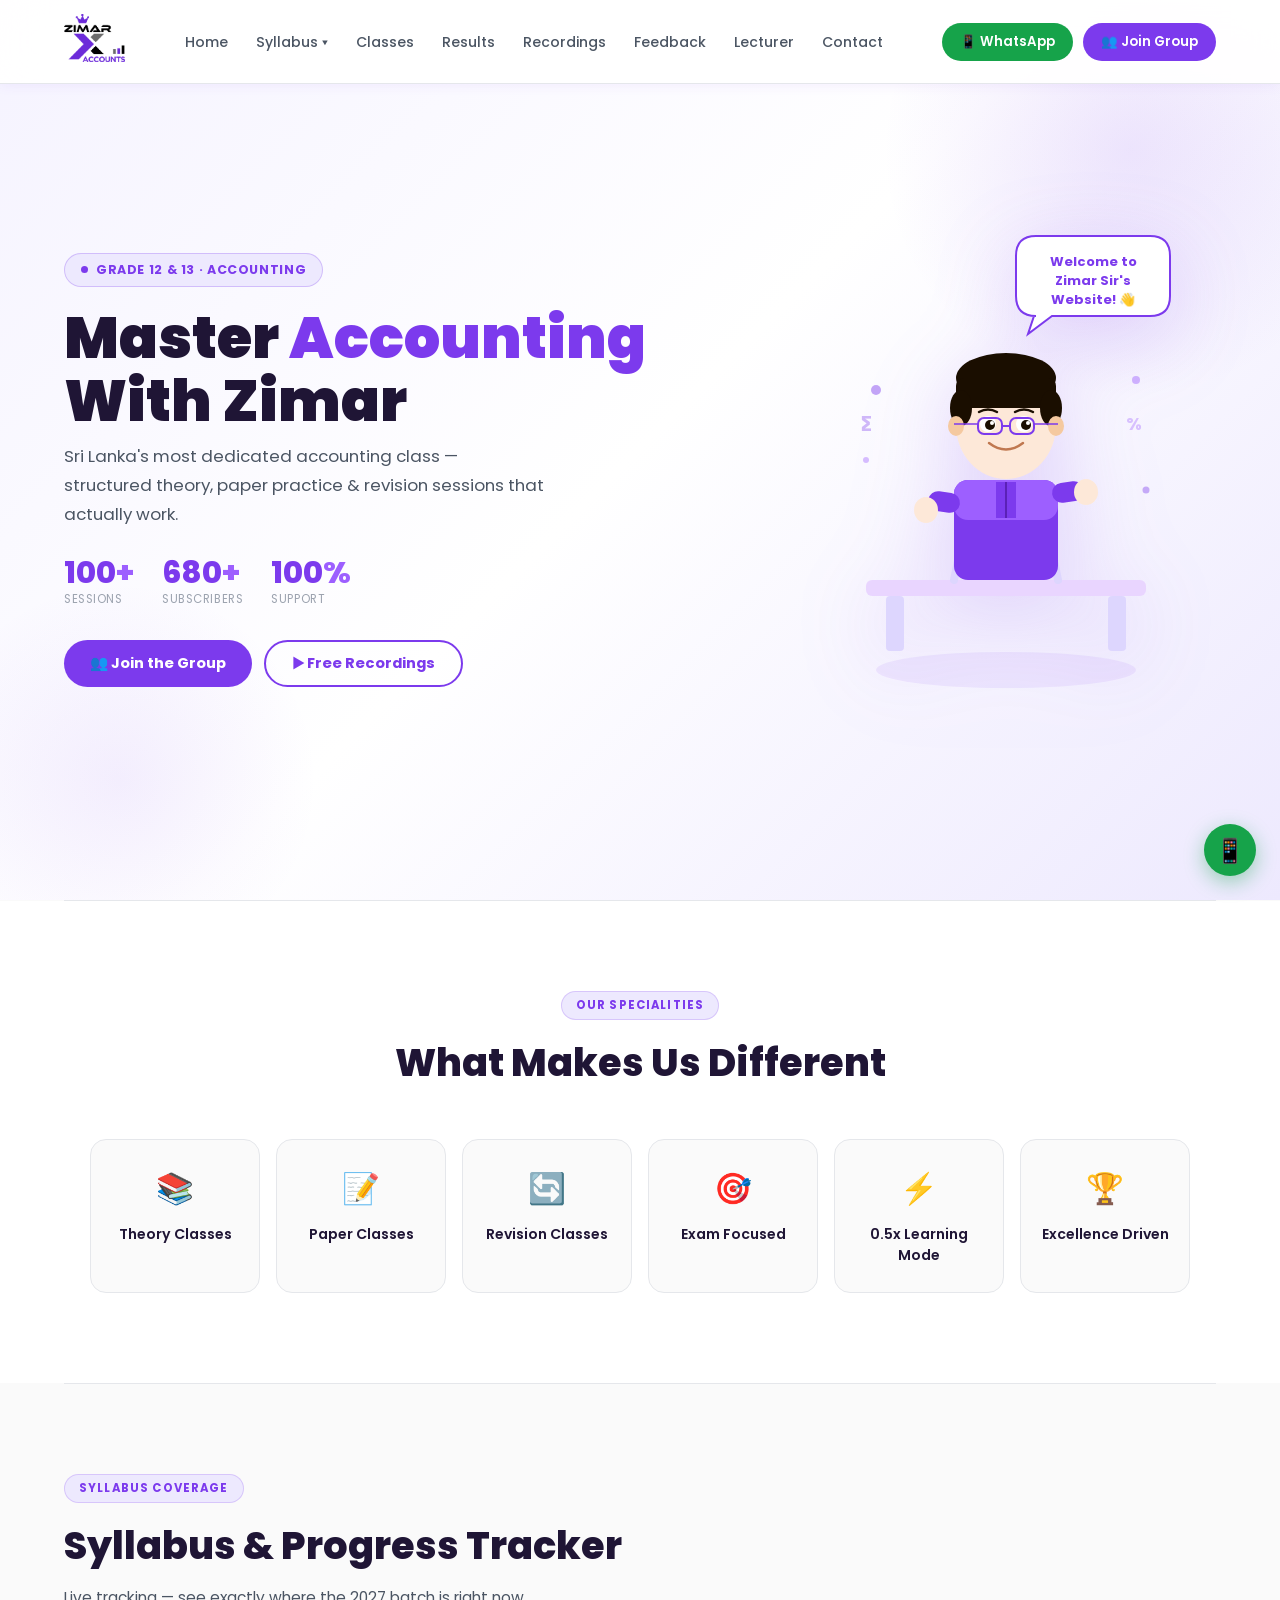
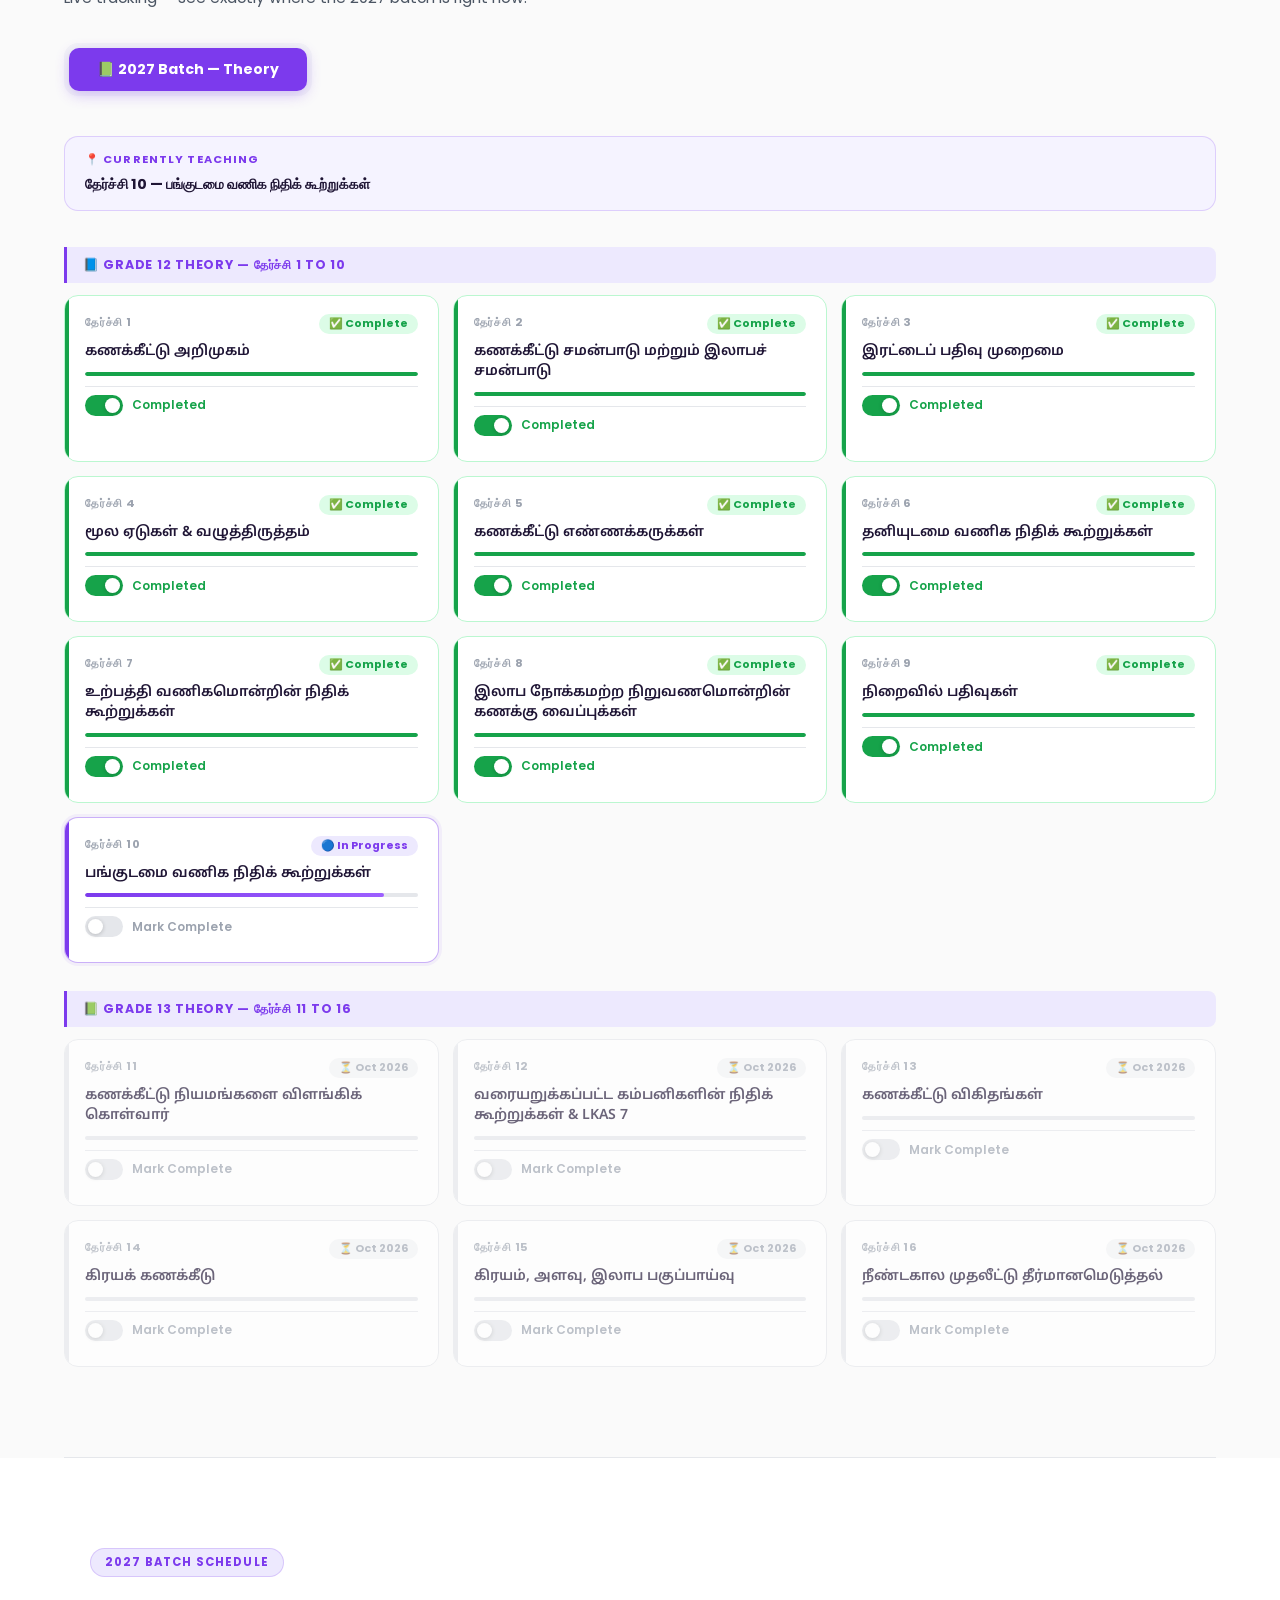
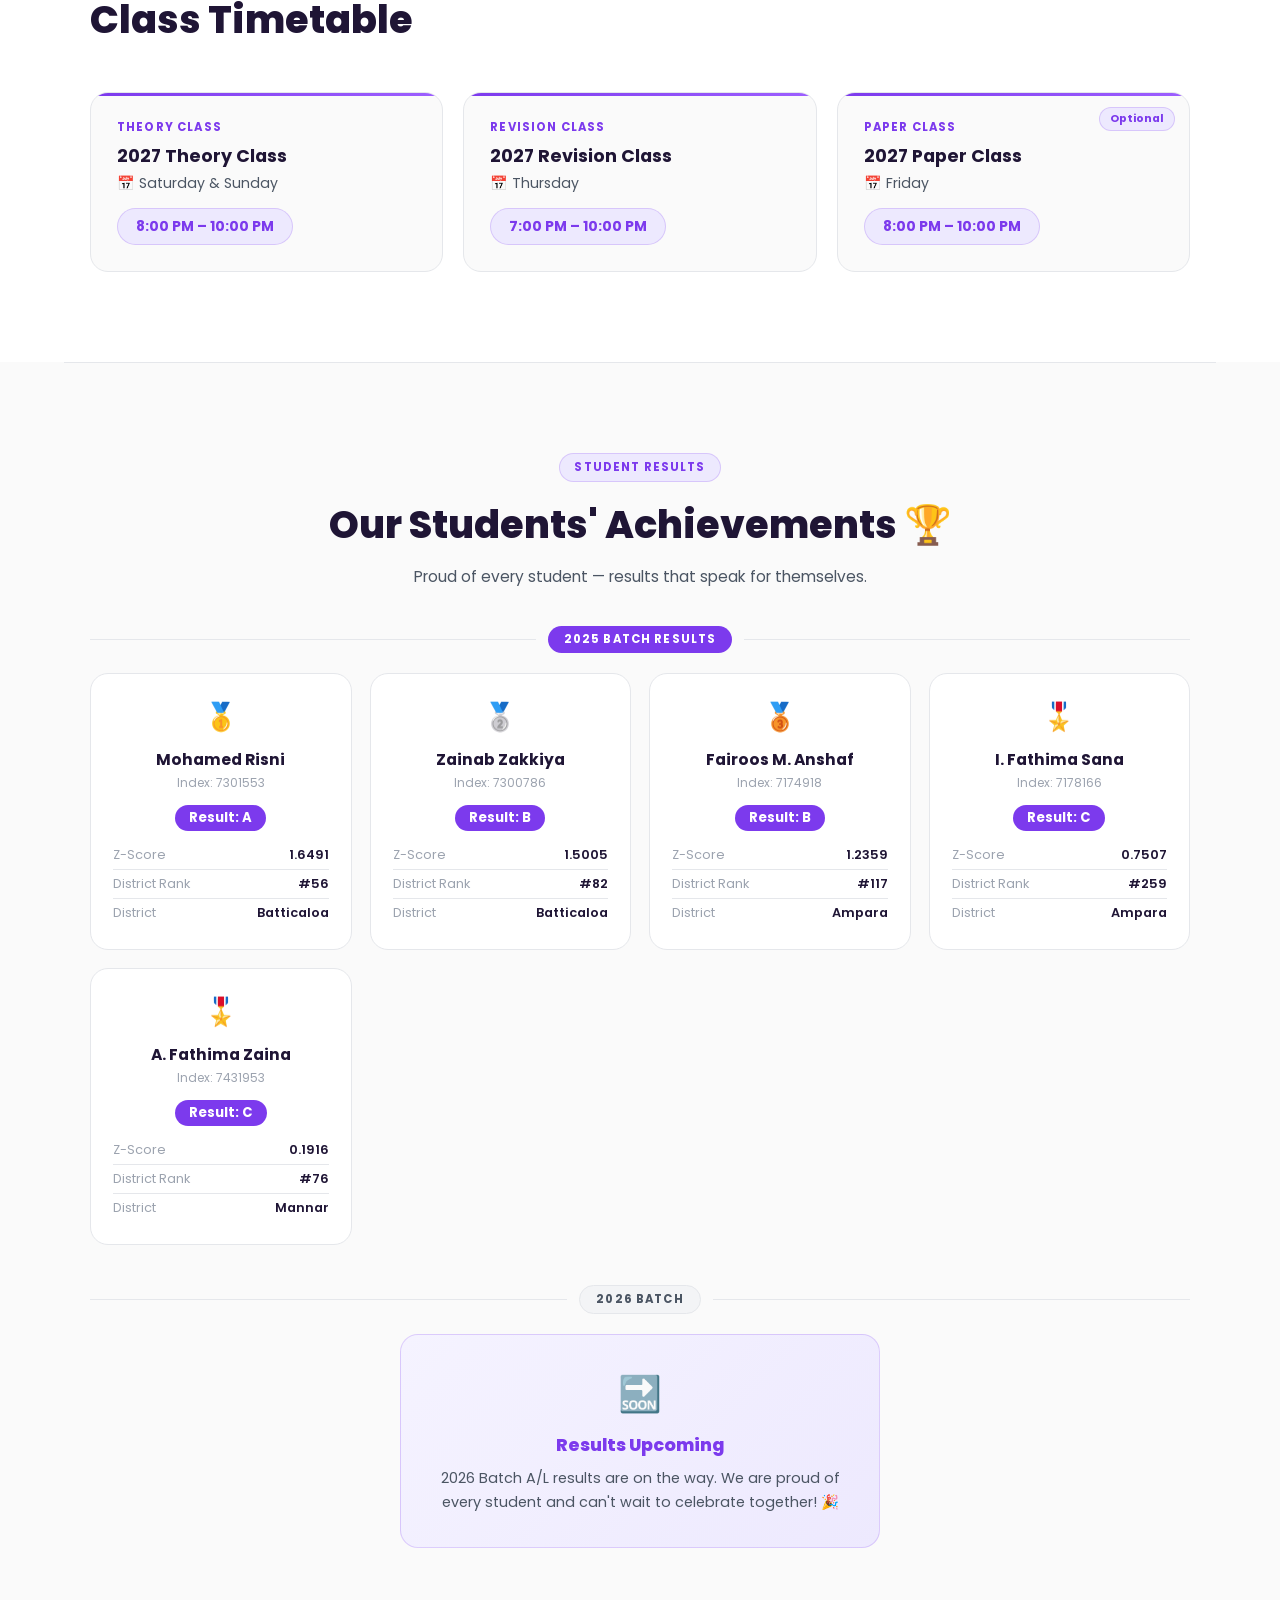
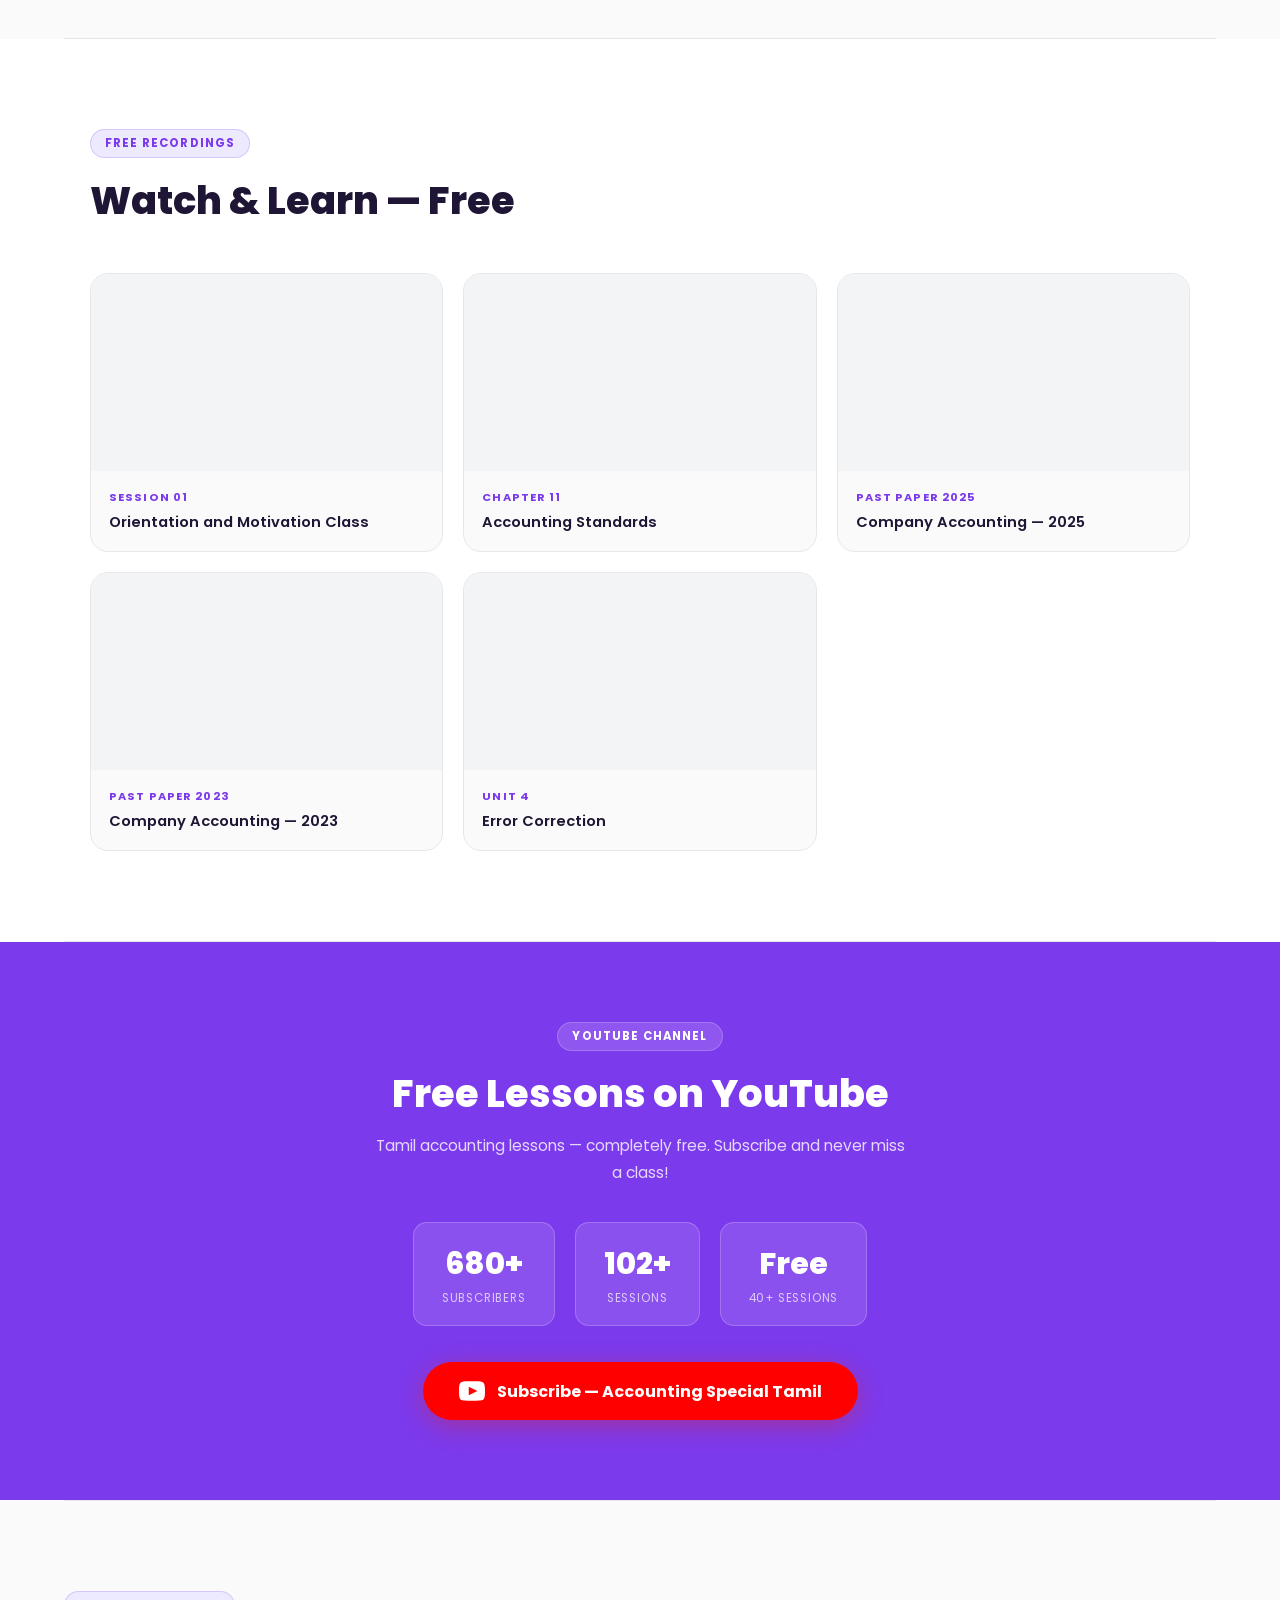
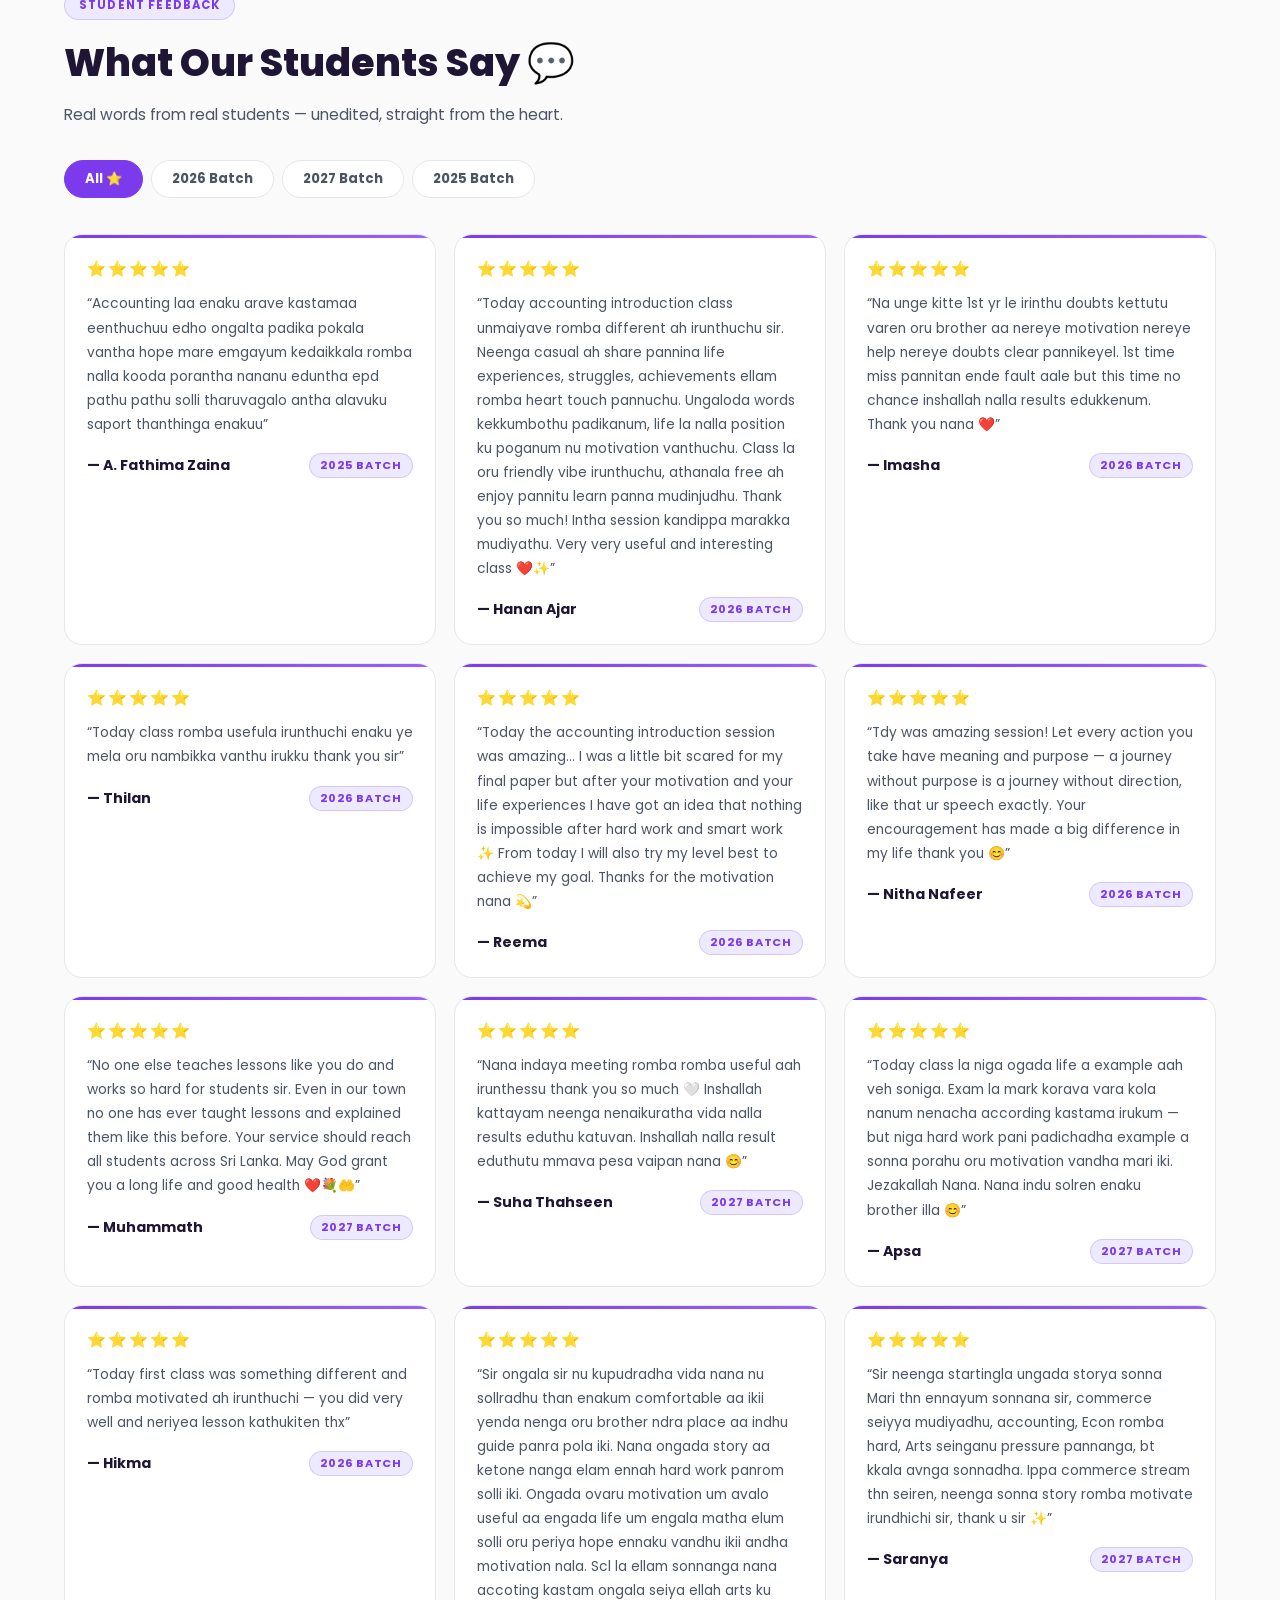
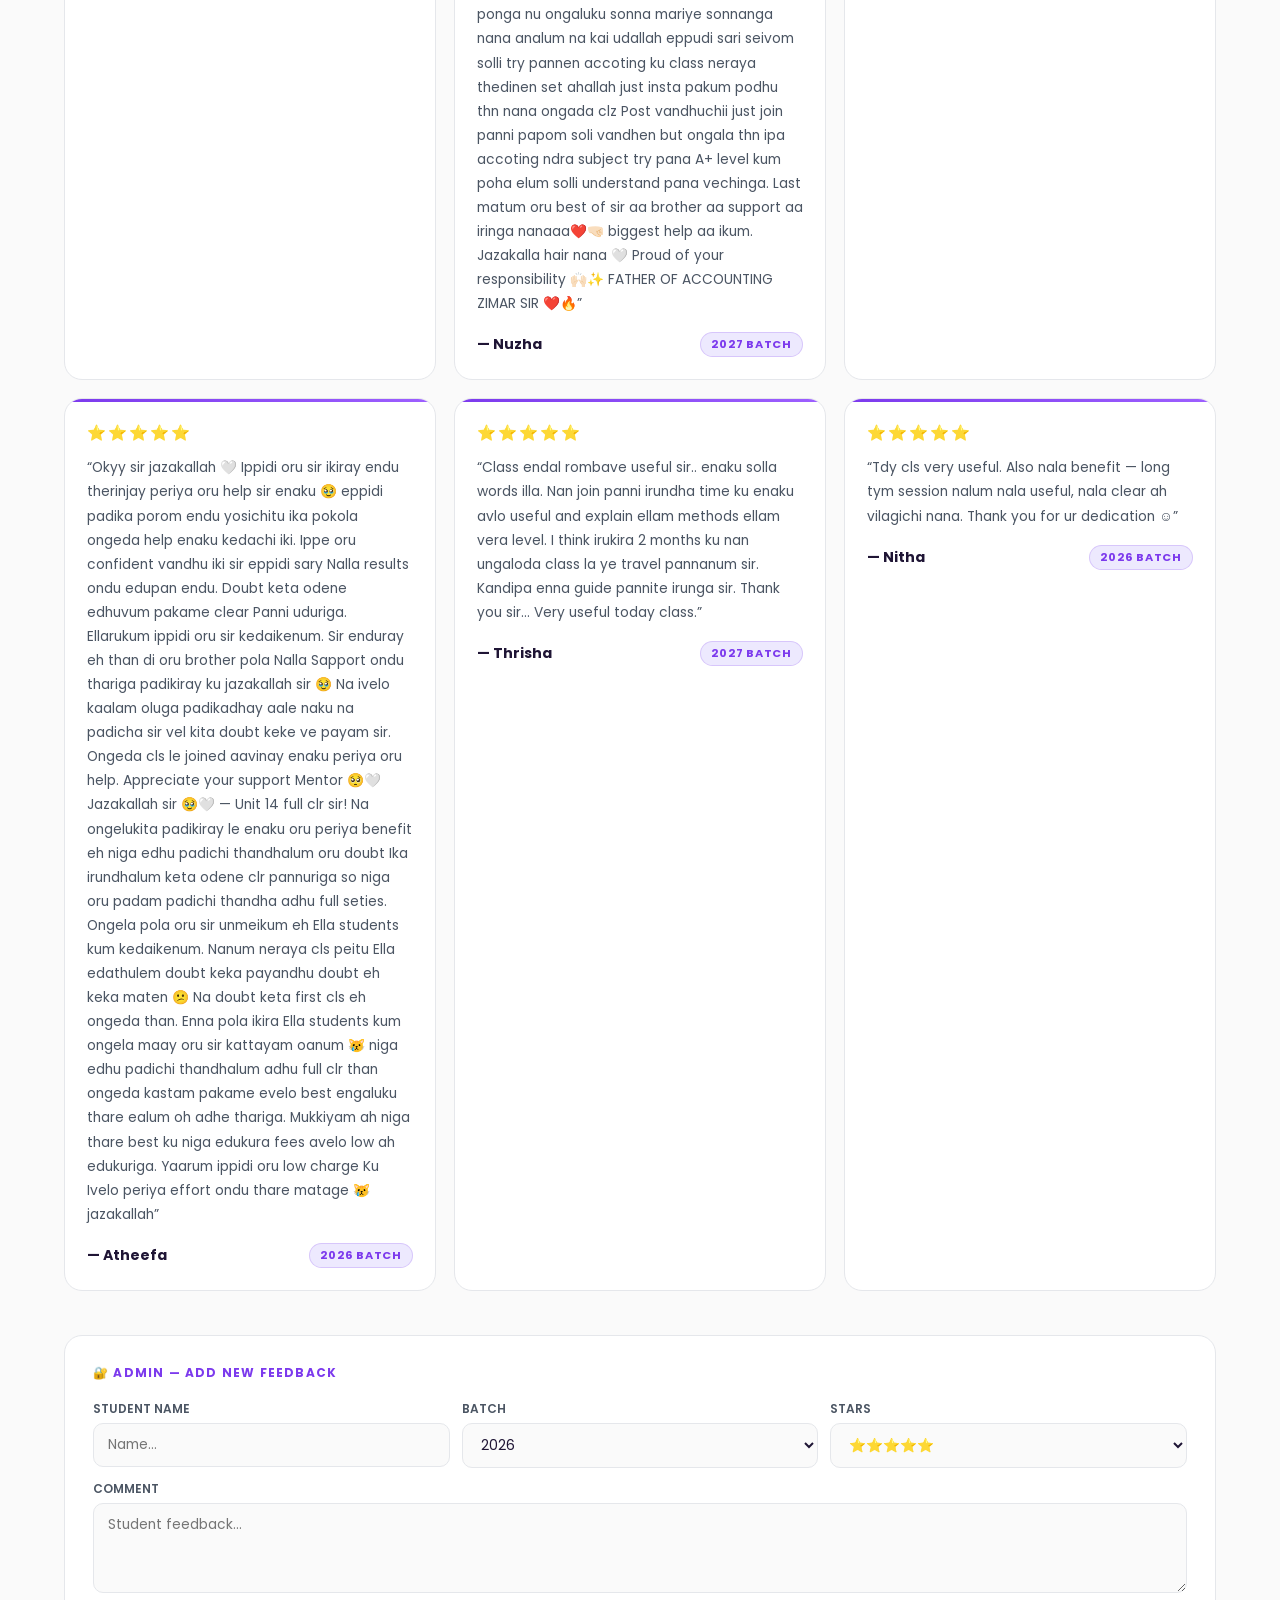
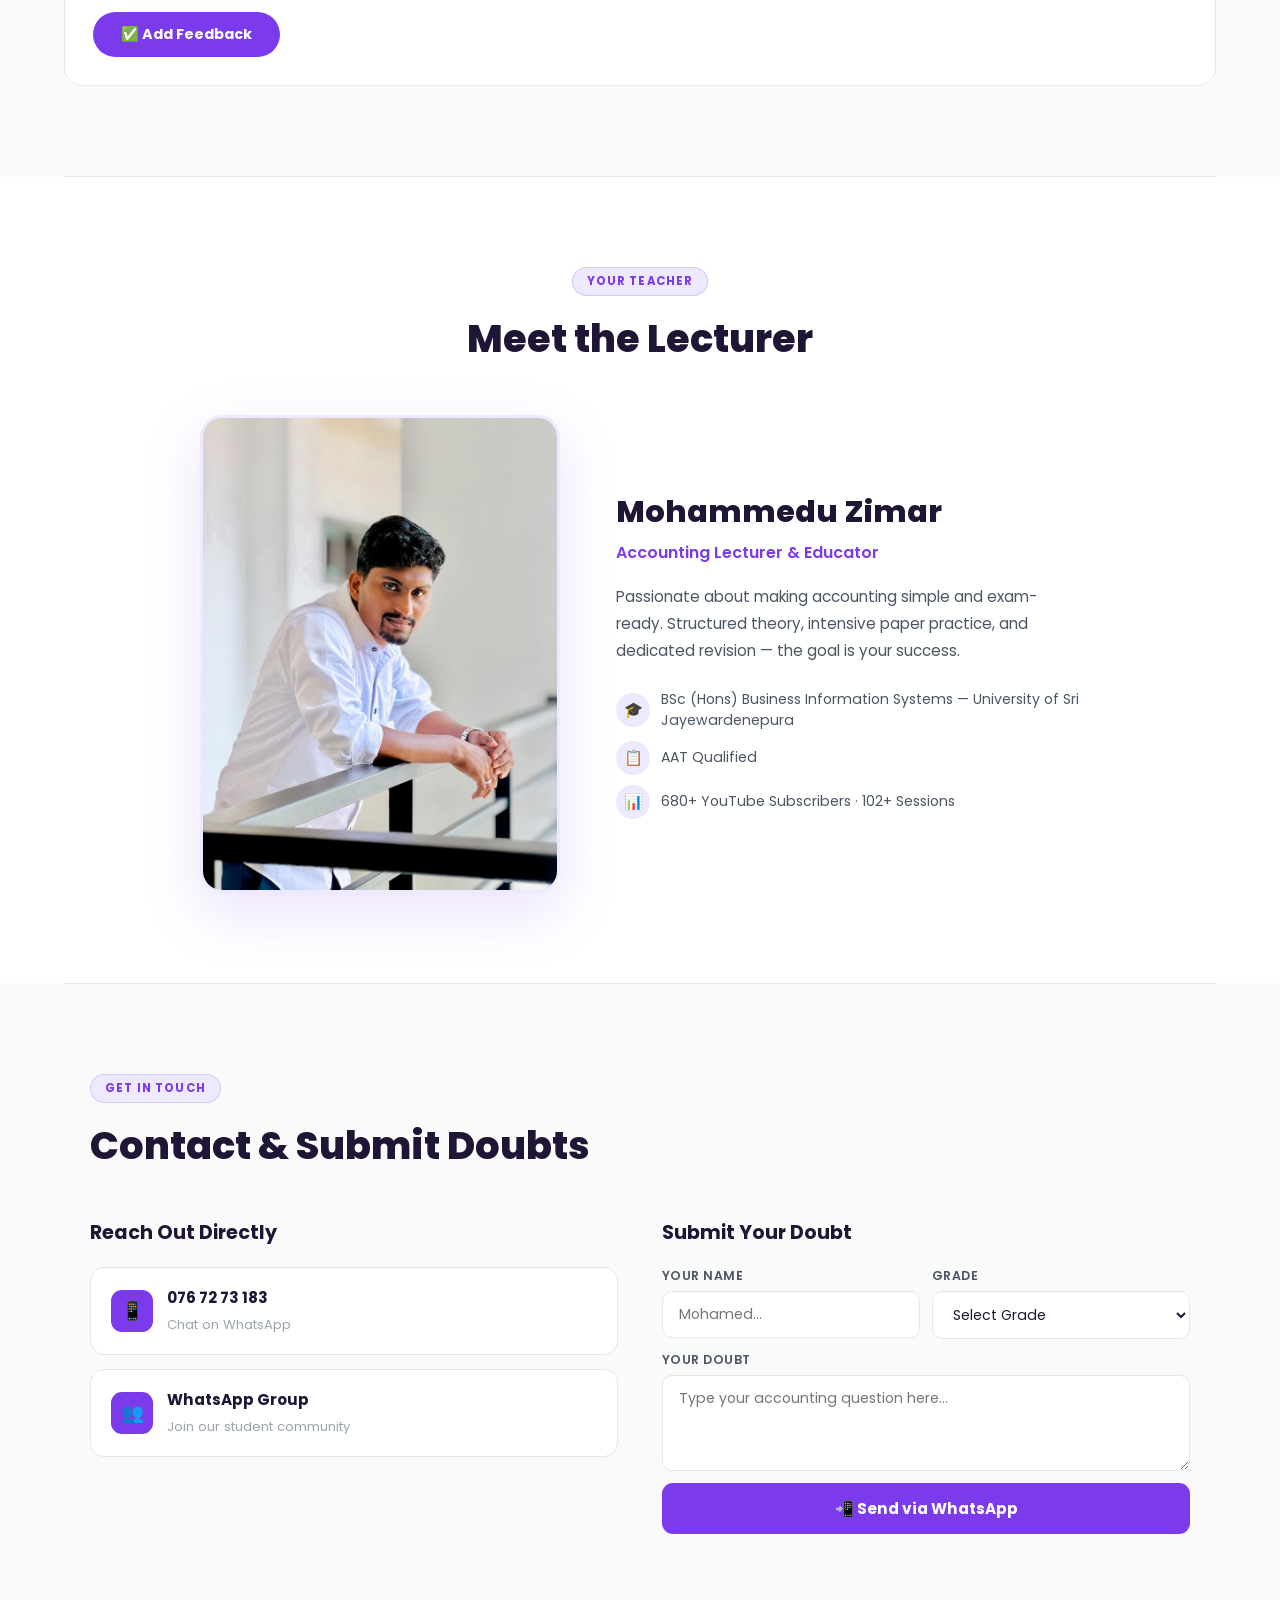
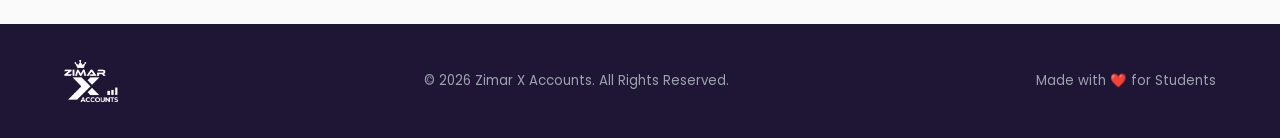
<file: index.html>
<!DOCTYPE html>
<html lang="ta">
<head>
<meta charset="UTF-8">
<meta name="viewport" content="width=device-width, initial-scale=1.0">
<title>Zimar X Accounts</title>
  <head>
    <meta charset="UTF-8">
    <title>My GitHub Website</title>
    <link rel="icon" type="image/png" href="logo.png">
</head>
<link href="https://fonts.googleapis.com/css2?family=Poppins:wght@300;400;500;600;700;800;900&family=Noto+Sans+Tamil:wght@400;600;700&display=swap" rel="stylesheet">
<style>
*{margin:0;padding:0;box-sizing:border-box;}
:root{
  --purple:#7C3AED;
  --purple-light:#9D5FFF;
  --purple-dark:#5B21B6;
  --purple-pale:#EDE9FE;
  --purple-soft:#F5F3FF;
  --white:#FFFFFF;
  --offwhite:#FAFAFA;
  --light:#F3F4F6;
  --border:#E5E7EB;
  --text:#1F1535;
  --text2:#4B5563;
  --muted:#9CA3AF;
  --green:#16A34A;
  --green-light:#DCFCE7;
  --gold:#D97706;
  --gold-light:#FEF3C7;
  --red:#DC2626;
}
html{scroll-behavior:smooth;}
body{font-family:'Poppins',sans-serif;background:var(--offwhite);color:var(--text);overflow-x:hidden;}

/* ── NAV ── */
nav{position:fixed;top:0;left:0;right:0;z-index:1000;padding:14px 5%;display:flex;align-items:center;justify-content:space-between;background:rgba(255,255,255,0.92);backdrop-filter:blur(20px);border-bottom:1px solid var(--border);box-shadow:0 1px 12px rgba(124,58,237,0.08);}
.nav-logo img{height:48px;object-fit:contain;}
.nav-links{display:flex;gap:28px;list-style:none;}
.nav-links a{color:var(--text2);text-decoration:none;font-size:0.88rem;font-weight:500;transition:color 0.2s;}
.nav-links a:hover{color:var(--purple);}
.nav-dropdown{position:relative;}
.dropdown-menu{display:none;position:absolute;top:calc(100% + 10px);left:50%;transform:translateX(-50%);background:var(--white);border:1px solid var(--border);border-radius:14px;padding:8px;min-width:220px;box-shadow:0 12px 32px rgba(0,0,0,0.1);z-index:999;}
.nav-dropdown:hover .dropdown-menu{display:block;}
.dropdown-menu a{display:block;padding:10px 16px;color:var(--text2);text-decoration:none;font-size:0.85rem;border-radius:8px;transition:all 0.2s;}
.dropdown-menu a:hover{background:var(--purple-soft);color:var(--purple);}
.nav-cta{display:flex;gap:10px;}
.btn-wa{background:var(--green);color:#fff;padding:9px 18px;border-radius:50px;text-decoration:none;font-size:0.83rem;font-weight:600;display:flex;align-items:center;gap:7px;transition:all 0.3s;}
.btn-wa:hover{transform:translateY(-2px);box-shadow:0 6px 18px rgba(22,163,74,0.35);}
.btn-join{background:var(--purple);color:#fff;padding:9px 18px;border-radius:50px;text-decoration:none;font-size:0.83rem;font-weight:600;display:flex;align-items:center;gap:7px;transition:all 0.3s;}
.btn-join:hover{transform:translateY(-2px);box-shadow:0 6px 18px rgba(124,58,237,0.4);}
.hamburger{display:none;flex-direction:column;gap:5px;cursor:pointer;background:none;border:none;padding:4px;}
.hamburger span{width:24px;height:2px;background:var(--text);display:block;border-radius:2px;}
.mobile-menu{display:none;position:fixed;inset:0;background:rgba(255,255,255,0.98);z-index:999;flex-direction:column;align-items:center;justify-content:center;gap:28px;}
.mobile-menu.open{display:flex;}
.mobile-menu a{color:var(--text);text-decoration:none;font-size:1.2rem;font-weight:600;transition:color 0.2s;}
.mobile-menu a:hover{color:var(--purple);}
.mobile-close{position:absolute;top:20px;right:20px;background:none;border:none;font-size:1.8rem;cursor:pointer;color:var(--text);}

/* ── HERO ── */
.hero{min-height:100vh;display:flex;align-items:center;padding:110px 5% 70px;background:linear-gradient(135deg,var(--purple-soft) 0%,var(--white) 50%,var(--purple-pale) 100%);position:relative;overflow:hidden;}
.hero::before{content:'';position:absolute;top:-100px;right:-100px;width:500px;height:500px;background:radial-gradient(circle,rgba(124,58,237,0.12),transparent 70%);border-radius:50%;}
.hero::after{content:'';position:absolute;bottom:-80px;left:-80px;width:400px;height:400px;background:radial-gradient(circle,rgba(124,58,237,0.08),transparent 70%);border-radius:50%;}
.hero-content{display:grid;grid-template-columns:1fr 420px;gap:60px;align-items:center;max-width:1200px;margin:0 auto;width:100%;position:relative;z-index:2;}
.hero-badge{display:inline-flex;align-items:center;gap:8px;background:var(--purple-pale);border:1px solid rgba(124,58,237,0.25);padding:7px 16px;border-radius:50px;font-size:0.78rem;font-weight:700;color:var(--purple);letter-spacing:0.05em;text-transform:uppercase;margin-bottom:20px;}
.hero-badge span{width:7px;height:7px;background:var(--purple);border-radius:50%;animation:pulse 2s infinite;}
@keyframes pulse{0%,100%{opacity:1;transform:scale(1);}50%{opacity:0.4;transform:scale(1.5);}}
.hero h1{font-size:clamp(2.2rem,4.5vw,3.8rem);font-weight:900;line-height:1.1;margin-bottom:8px;color:var(--text);}
.hero h1 .accent{color:var(--purple);}
.hero-sub{font-size:1.05rem;color:var(--text2);margin-bottom:28px;line-height:1.75;max-width:480px;}
.hero-stats{display:flex;gap:28px;margin-bottom:32px;}
.stat-num{font-size:1.9rem;font-weight:800;color:var(--purple);line-height:1;}
.stat-num span{color:var(--purple-light);}
.stat-label{font-size:0.72rem;color:var(--muted);letter-spacing:0.05em;text-transform:uppercase;margin-top:3px;}
.hero-btns{display:flex;gap:12px;flex-wrap:wrap;}
.btn-primary{background:var(--purple);color:#fff;padding:13px 26px;border-radius:50px;text-decoration:none;font-weight:700;display:inline-flex;align-items:center;gap:9px;transition:all 0.3s;font-size:0.92rem;}
.btn-primary:hover{background:var(--purple-light);transform:translateY(-3px);box-shadow:0 10px 28px rgba(124,58,237,0.4);}
.btn-outline{border:2px solid var(--purple);color:var(--purple);padding:11px 26px;border-radius:50px;text-decoration:none;font-weight:700;display:inline-flex;align-items:center;gap:9px;transition:all 0.3s;font-size:0.92rem;background:transparent;}
.btn-outline:hover{background:var(--purple-soft);transform:translateY(-3px);}
.hero-cartoon-wrap{display:flex;align-items:center;justify-content:center;}
.hero-cartoon-wrap svg{animation:float 4s ease-in-out infinite;filter:drop-shadow(0 20px 40px rgba(124,58,237,0.2));}
@keyframes float{0%,100%{transform:translateY(0);}50%{transform:translateY(-14px);}}

/* ── SECTIONS ── */
section{padding:90px 5%;}
.section-tag{display:inline-block;background:var(--purple-pale);border:1px solid rgba(124,58,237,0.2);color:var(--purple);font-size:0.72rem;font-weight:700;letter-spacing:0.1em;text-transform:uppercase;padding:5px 14px;border-radius:50px;margin-bottom:14px;}
.section-title{font-size:clamp(1.7rem,3vw,2.4rem);font-weight:800;margin-bottom:10px;color:var(--text);}
.section-sub{color:var(--text2);font-size:0.97rem;line-height:1.75;max-width:540px;}
.divider{height:1px;background:var(--border);margin:0 5%;}

/* ── SPECIALS ── */
.specials{background:var(--white);}
.specials-grid{display:grid;grid-template-columns:repeat(auto-fit,minmax(170px,1fr));gap:16px;margin-top:48px;}
.spec-card{background:var(--offwhite);border:1.5px solid var(--border);border-radius:16px;padding:26px 18px;text-align:center;transition:all 0.3s;}
.spec-card:hover{transform:translateY(-5px);border-color:var(--purple);box-shadow:0 12px 32px rgba(124,58,237,0.12);background:var(--purple-soft);}
.spec-icon{font-size:1.9rem;margin-bottom:12px;}
.spec-name{font-size:0.88rem;font-weight:600;color:var(--text);}

/* ── SYLLABUS ── */
.syllabus-section{background:var(--offwhite);}
.batch-tabs{display:flex;gap:8px;margin-bottom:40px;background:var(--light);border-radius:14px;padding:5px;width:fit-content;max-width:100%;flex-wrap:wrap;}
.batch-tab{padding:11px 28px;border-radius:10px;font-size:0.88rem;font-weight:700;cursor:pointer;border:none;transition:all 0.3s;color:var(--text2);background:transparent;font-family:'Poppins',sans-serif;}
.batch-tab.active{background:var(--purple);color:#fff;box-shadow:0 4px 14px rgba(124,58,237,0.3);}
.batch-content{display:none;}
.batch-content.active{display:block;}
.syllabus-header-info{display:flex;align-items:center;gap:28px;margin-bottom:36px;flex-wrap:wrap;}
.overall-bar{height:10px;background:var(--border);border-radius:50px;overflow:hidden;margin-bottom:6px;}
.overall-fill{height:100%;border-radius:50px;background:linear-gradient(90deg,var(--purple),var(--purple-light));transition:width 0.8s ease;}
.overall-pct{font-size:1.4rem;font-weight:800;color:var(--purple);}
.current-chapter-badge{background:var(--purple-soft);border:1px solid rgba(124,58,237,0.2);border-radius:14px;padding:14px 20px;}
.cc-label{font-size:0.7rem;font-weight:700;letter-spacing:0.1em;text-transform:uppercase;color:var(--purple);margin-bottom:5px;}
.cc-name{font-size:0.9rem;font-weight:700;color:var(--text);line-height:1.6;}
.syl-grade-label{font-size:0.78rem;font-weight:700;letter-spacing:0.06em;text-transform:uppercase;color:var(--purple);margin:24px 0 12px;padding:9px 16px;background:var(--purple-pale);border-left:3px solid var(--purple);border-radius:0 8px 8px 0;display:flex;align-items:center;gap:10px;flex-wrap:wrap;}
.syllabus-grid{display:grid;grid-template-columns:repeat(auto-fill,minmax(290px,1fr));gap:14px;}
.syl-unit{background:var(--white);border:1.5px solid var(--border);border-radius:14px;padding:18px 20px;transition:all 0.3s;position:relative;overflow:hidden;}
.syl-unit:hover{transform:translateY(-3px);box-shadow:0 10px 28px rgba(0,0,0,0.07);}
.syl-unit.complete{border-color:#BBF7D0;}
.syl-unit.complete::before{content:'';position:absolute;left:0;top:0;bottom:0;width:4px;background:var(--green);}
.syl-unit.current{border-color:rgba(124,58,237,0.4);box-shadow:0 0 0 3px rgba(124,58,237,0.06);}
.syl-unit.current::before{content:'';position:absolute;left:0;top:0;bottom:0;width:4px;background:var(--purple);}
.syl-unit.upcoming{opacity:0.65;}
.syl-unit.upcoming::before{content:'';position:absolute;left:0;top:0;bottom:0;width:4px;background:var(--border);}
.syl-top{display:flex;align-items:flex-start;justify-content:space-between;gap:10px;margin-bottom:8px;}
.syl-num{font-size:0.7rem;font-weight:700;letter-spacing:0.07em;color:var(--muted);text-transform:uppercase;}
.syl-status-badge{padding:2px 10px;border-radius:50px;font-size:0.68rem;font-weight:700;white-space:nowrap;flex-shrink:0;}
.badge-complete{background:var(--green-light);color:var(--green);}
.badge-current{background:var(--purple-pale);color:var(--purple);}
.badge-upcoming{background:var(--light);color:var(--muted);}
.syl-name{font-size:0.88rem;font-weight:600;color:var(--text);line-height:1.4;font-family:'Noto Sans Tamil','Poppins',sans-serif;}
.syl-progress-bar{height:4px;background:var(--border);border-radius:50px;margin-top:10px;overflow:hidden;}
.syl-progress-fill{height:100%;border-radius:50px;transition:width 0.8s ease;}
.fill-complete{background:var(--green);}
.fill-current{background:linear-gradient(90deg,var(--purple),var(--purple-light));}
.fill-upcoming{background:transparent;}
.unit-toggle-row{display:none;margin-top:10px;padding-top:8px;border-top:1px solid var(--border);}
.unit-toggle-row.admin-visible{display:block;}
.pp-toggle-wrap{display:none;align-items:center;}
.pp-toggle-wrap.admin-visible{display:flex;}
.toggle-label{display:inline-flex;align-items:center;gap:9px;cursor:pointer;user-select:none;}
.toggle-track{width:38px;height:21px;background:var(--border);border-radius:50px;position:relative;flex-shrink:0;transition:background 0.3s;}
.unit-check:checked ~ .toggle-track{background:var(--green);}
.toggle-thumb{position:absolute;top:3px;left:3px;width:15px;height:15px;background:#fff;border-radius:50%;transition:transform 0.3s;box-shadow:0 1px 4px rgba(0,0,0,0.2);}
.unit-check:checked ~ .toggle-track .toggle-thumb{transform:translateX(17px);}
.unit-check{display:none;}
.toggle-text{font-size:0.75rem;font-weight:600;color:var(--muted);}
.unit-check:checked ~ .toggle-track ~ .toggle-text{color:var(--green);}
.pp-row{display:flex;align-items:center;justify-content:space-between;padding:9px 0;border-bottom:1px solid var(--border);}
.pp-row:last-child{border:none;}
.pp-year{font-size:0.92rem;font-weight:700;color:var(--text);}
.pp-row.complete .pp-year{color:var(--green);}
.pp-row.current .pp-year{color:var(--purple);}
.pp-row.upcoming .pp-year{color:var(--muted);}

/* ── TIMETABLE ── */
.timetable{background:var(--white);}
.time-grid{display:grid;grid-template-columns:repeat(auto-fit,minmax(280px,1fr));gap:20px;margin-top:44px;}
.time-card{background:var(--offwhite);border:1.5px solid var(--border);border-radius:18px;padding:26px;position:relative;overflow:hidden;transition:all 0.3s;}
.time-card:hover{border-color:var(--purple);transform:translateY(-4px);box-shadow:0 16px 40px rgba(124,58,237,0.1);}
.time-card::after{content:'';position:absolute;top:0;left:0;right:0;height:3px;background:linear-gradient(90deg,var(--purple),var(--purple-light));}
.time-type{font-size:0.72rem;font-weight:700;letter-spacing:0.1em;text-transform:uppercase;color:var(--purple);margin-bottom:7px;}
.time-name{font-size:1.1rem;font-weight:700;margin-bottom:4px;color:var(--text);}
.time-day{color:var(--text2);font-size:0.88rem;margin-bottom:14px;}
.time-slot{background:var(--purple-pale);border:1px solid rgba(124,58,237,0.2);border-radius:50px;padding:7px 18px;display:inline-block;font-size:0.88rem;font-weight:700;color:var(--purple);}

/* ── ACHIEVEMENTS ── */
.achievements{background:var(--offwhite);}
.ach-grid{display:grid;grid-template-columns:repeat(auto-fit,minmax(220px,1fr));gap:18px;margin-top:44px;}
.ach-card{background:var(--white);border:1.5px solid var(--border);border-radius:18px;padding:22px;transition:all 0.3s;}
.ach-card:hover{transform:translateY(-5px);border-color:#FCD34D;box-shadow:0 14px 36px rgba(217,119,6,0.1);}
.ach-medal{font-size:1.7rem;margin-bottom:10px;}
.ach-name{font-size:0.97rem;font-weight:700;margin-bottom:3px;color:var(--text);}
.ach-index{font-size:0.75rem;color:var(--muted);margin-bottom:12px;}
.ach-result{display:inline-block;background:var(--purple);color:#fff;padding:3px 14px;border-radius:50px;font-size:0.82rem;font-weight:700;margin-bottom:10px;}
.ach-row{display:flex;justify-content:space-between;align-items:center;padding:5px 0;border-bottom:1px solid var(--border);font-size:0.8rem;}
.ach-row:last-child{border:none;}
.ach-row .label{color:var(--muted);}
.ach-row .val{font-weight:600;color:var(--text);}

/* ── VIDEOS ── */
.videos{background:var(--white);}
.vid-grid{display:grid;grid-template-columns:repeat(auto-fit,minmax(290px,1fr));gap:20px;margin-top:44px;}
.vid-card{background:var(--offwhite);border:1.5px solid var(--border);border-radius:18px;overflow:hidden;transition:all 0.3s;}
.vid-card:hover{transform:translateY(-5px);border-color:var(--purple);box-shadow:0 16px 40px rgba(124,58,237,0.1);}
.vid-thumb{position:relative;padding-bottom:56.25%;background:var(--light);}
.vid-thumb iframe{position:absolute;inset:0;width:100%;height:100%;border:none;}
.vid-info{padding:18px;}
.vid-chapter{font-size:0.7rem;font-weight:700;letter-spacing:0.1em;text-transform:uppercase;color:var(--purple);margin-bottom:6px;}
.vid-title{font-size:0.92rem;font-weight:600;color:var(--text);line-height:1.4;}

/* ── YOUTUBE ── */
.youtube-section{background:var(--purple);padding:80px 5%;text-align:center;}
.youtube-section .section-tag{background:rgba(255,255,255,0.15);border-color:rgba(255,255,255,0.2);color:#fff;}
.youtube-section .section-title{color:#fff;}
.youtube-section .section-sub{color:rgba(255,255,255,0.8);margin:0 auto 36px;}
.yt-stats{display:flex;align-items:center;justify-content:center;gap:20px;flex-wrap:wrap;margin-bottom:36px;}
.yt-stat{background:rgba(255,255,255,0.12);border:1px solid rgba(255,255,255,0.2);border-radius:14px;padding:18px 28px;}
.yt-stat-num{font-size:1.9rem;font-weight:800;color:#fff;}
.yt-stat-label{font-size:0.72rem;color:rgba(255,255,255,0.7);text-transform:uppercase;letter-spacing:0.07em;margin-top:3px;}
.btn-yt{display:inline-flex;align-items:center;gap:12px;background:#FF0000;color:#fff;padding:16px 36px;border-radius:50px;text-decoration:none;font-size:1rem;font-weight:700;transition:all 0.3s;box-shadow:0 6px 24px rgba(220,38,38,0.4);}
.btn-yt:hover{transform:translateY(-3px);box-shadow:0 12px 32px rgba(220,38,38,0.5);}

/* ── FEEDBACK ── */
.feedback-section{background:var(--offwhite);}
.fb-filter-wrap{display:flex;gap:8px;flex-wrap:wrap;margin-bottom:36px;}
.fb-filter{padding:8px 20px;border-radius:50px;font-size:0.82rem;font-weight:700;cursor:pointer;border:1.5px solid var(--border);background:var(--white);color:var(--text2);font-family:'Poppins',sans-serif;transition:all 0.3s;}
.fb-filter.active,.fb-filter:hover{background:var(--purple);color:#fff;border-color:var(--purple);}
.fb-grid{display:grid;grid-template-columns:repeat(auto-fill,minmax(300px,1fr));gap:18px;}
.fb-card{background:var(--white);border:1.5px solid var(--border);border-radius:18px;padding:22px;transition:all 0.3s;position:relative;overflow:hidden;}
.fb-card::before{content:'';position:absolute;top:0;left:0;right:0;height:3px;background:linear-gradient(90deg,var(--purple),var(--purple-light));}
.fb-card:hover{transform:translateY(-4px);box-shadow:0 14px 36px rgba(124,58,237,0.1);border-color:rgba(124,58,237,0.25);}
.fb-stars{color:var(--gold);font-size:0.95rem;margin-bottom:12px;letter-spacing:2px;}
.fb-comment{color:var(--text2);font-size:0.86rem;line-height:1.75;margin-bottom:16px;word-break:break-word;}
.fb-footer{display:flex;align-items:center;justify-content:space-between;}
.fb-name{font-size:0.88rem;font-weight:700;color:var(--text);}
.fb-batch{font-size:0.7rem;font-weight:700;letter-spacing:0.07em;text-transform:uppercase;background:var(--purple-pale);color:var(--purple);border:1px solid rgba(124,58,237,0.2);padding:3px 10px;border-radius:50px;}

/* ── LECTURER ── */
.lecturer-section{background:var(--white);}
.lec-inner{display:grid;grid-template-columns:360px 1fr;gap:56px;align-items:center;max-width:880px;margin:48px auto 0;}
.lec-photo-frame{border-radius:22px;overflow:hidden;border:3px solid var(--purple-pale);box-shadow:0 20px 60px rgba(124,58,237,0.15);}
.lec-photo-frame img{width:100%;display:block;object-fit:cover;}
.lec-name{font-size:1.9rem;font-weight:800;margin-bottom:5px;color:var(--text);}
.lec-title{color:var(--purple);font-weight:600;margin-bottom:18px;}
.lec-bio{color:var(--text2);line-height:1.8;margin-bottom:24px;font-size:0.95rem;}
.lec-creds{display:flex;flex-direction:column;gap:10px;}
.cred{display:flex;align-items:center;gap:11px;font-size:0.88rem;color:var(--text2);}
.cred-icon{width:34px;height:34px;background:var(--purple-pale);border-radius:50%;display:flex;align-items:center;justify-content:center;font-size:0.95rem;flex-shrink:0;}

/* ── CONTACT ── */
.contact-section{background:var(--offwhite);}
.contact-grid{display:grid;grid-template-columns:1fr 1fr;gap:44px;margin-top:44px;align-items:start;}
.contact-item{display:flex;align-items:center;gap:14px;background:var(--white);border:1.5px solid var(--border);border-radius:14px;padding:18px 20px;margin-bottom:14px;text-decoration:none;color:inherit;transition:all 0.3s;}
.contact-item:hover{border-color:var(--purple);transform:translateX(4px);box-shadow:0 6px 20px rgba(124,58,237,0.08);}
.contact-item-icon{width:42px;height:42px;background:var(--purple);border-radius:11px;display:flex;align-items:center;justify-content:center;font-size:1.15rem;flex-shrink:0;}
.contact-item-text strong{display:block;font-size:0.95rem;margin-bottom:2px;color:var(--text);}
.contact-item-text span{color:var(--muted);font-size:0.82rem;}
.form-row{display:grid;grid-template-columns:1fr 1fr;gap:12px;margin-bottom:12px;}
.form-group{display:flex;flex-direction:column;gap:6px;}
.form-group label{font-size:0.78rem;font-weight:600;color:var(--text2);letter-spacing:0.04em;text-transform:uppercase;}
.form-group input,.form-group textarea,.form-group select{background:var(--white);border:1.5px solid var(--border);border-radius:10px;padding:12px 16px;color:var(--text);font-family:'Poppins',sans-serif;font-size:0.88rem;outline:none;transition:border-color 0.3s;width:100%;}
.form-group input:focus,.form-group textarea:focus,.form-group select:focus{border-color:var(--purple);}
.form-group textarea{resize:vertical;min-height:96px;}
.btn-submit{width:100%;background:var(--purple);color:#fff;border:none;padding:14px;border-radius:11px;font-size:0.95rem;font-weight:700;cursor:pointer;display:flex;align-items:center;justify-content:center;gap:9px;transition:all 0.3s;margin-top:8px;font-family:'Poppins',sans-serif;}
.btn-submit:hover{background:var(--purple-light);transform:translateY(-2px);box-shadow:0 10px 28px rgba(124,58,237,0.35);}



/* ── FOOTER ── */
footer{background:var(--text);padding:36px 5%;display:flex;align-items:center;justify-content:space-between;flex-wrap:wrap;gap:14px;}
.float-wa{position:fixed;bottom:24px;right:24px;width:52px;height:52px;background:var(--green);border-radius:50%;display:flex;align-items:center;justify-content:center;font-size:1.5rem;text-decoration:none;box-shadow:0 6px 20px rgba(22,163,74,0.4);z-index:999;transition:all 0.3s;}
.float-wa:hover{transform:scale(1.1);}

/* ── ADMIN FEEDBACK PANEL ── */
.fb-admin-panel{display:none;margin-top:44px;background:var(--white);border:1.5px solid var(--border);border-radius:18px;padding:28px;}
.fb-admin-input{width:100%;background:var(--offwhite);border:1.5px solid var(--border);border-radius:10px;padding:11px 14px;color:var(--text);font-family:'Poppins',sans-serif;font-size:0.86rem;outline:none;}
.fb-admin-input:focus{border-color:var(--purple);}

/* ── ANIMATIONS ── */
.fade-up{opacity:0;transform:translateY(28px);transition:all 0.6s ease;}
.fade-up.visible{opacity:1;transform:translateY(0);}

/* ── RESPONSIVE ── */
@media(max-width:900px){
  .nav-links,.nav-cta{display:none;}
  .hamburger{display:flex;}
  .hero-content{grid-template-columns:1fr;}
  .hero-cartoon-wrap{margin-top:20px;}
  .hero-cartoon-wrap svg{max-width:260px!important;}
  .lec-inner{grid-template-columns:1fr;}
  .contact-grid{grid-template-columns:1fr;}
}
@media(max-width:600px){
  section{padding:60px 4%;}
  .syllabus-section,.feedback-section,.contact-section,.lecturer-section,.achievements,.videos,.timetable,.specials{padding:60px 4%;}
  .hero{padding:90px 4% 50px;}
  .hero h1{font-size:2rem;}
  .hero-stats{gap:14px;}
  .stat-num{font-size:1.5rem;}
  .batch-tab{padding:9px 16px;font-size:0.8rem;}
  .syllabus-header-info{flex-direction:column;}
  .fb-grid{grid-template-columns:1fr;}
  .time-grid{grid-template-columns:1fr;}
  .ach-grid{grid-template-columns:1fr 1fr;}
  .vid-grid{grid-template-columns:1fr;}
  .form-row{grid-template-columns:1fr;}
  footer{flex-direction:column;text-align:center;}
  .lec-photo-frame img{max-height:380px;}
}
</style>
</head>
<body>

<!-- NAV -->
<nav>
  <div class="nav-logo"><img src="[data-uri]" alt="Zimar X Accounts"></div>
  <ul class="nav-links">
    <li><a href="#home">Home</a></li>
    <li class="nav-dropdown"><a href="#syllabus" class="nav-dropdown-toggle">Syllabus ▾</a>
      <div class="dropdown-menu">
        <a href="#syllabus" onclick="switchBatch('2027')">2027 Batch — Theory</a>
        <a href="#syllabus" onclick="switchBatch('2027')">2027 Batch — Theory</a>
      </div>
    </li>
    <li><a href="#classes">Classes</a></li>
    <li><a href="#achievements">Results</a></li>
    <li><a href="#videos">Recordings</a></li>
    <li><a href="#feedback">Feedback</a></li>
    <li><a href="#lecturer">Lecturer</a></li>
    <li><a href="#contact">Contact</a></li>
  </ul>
  <div class="nav-cta">
    <a href="https://wa.me/94767273183" class="btn-wa" target="_blank">📱 WhatsApp</a>
    <a href="https://chat.whatsapp.com/IeXijrdITNM3JcZtlKkaeb" class="btn-join" target="_blank">👥 Join Group</a>
  </div>
  <button class="hamburger" onclick="toggleMenu()"><span></span><span></span><span></span></button>
</nav>

<div class="mobile-menu" id="mobileMenu">
  <button class="mobile-close" onclick="toggleMenu()">✕</button>
  <a href="#home" onclick="toggleMenu()">Home</a>
  <a href="#syllabus" onclick="toggleMenu();switchBatch('2027')">2027 Syllabus</a>
  <a href="#syllabus" onclick="toggleMenu();switchBatch('2027')">2027 Syllabus</a>
  <a href="#classes" onclick="toggleMenu()">Classes</a>
  <a href="#achievements" onclick="toggleMenu()">Results</a>
  <a href="#videos" onclick="toggleMenu()">Recordings</a>
  <a href="#feedback" onclick="toggleMenu()">Feedback</a>
  <a href="#lecturer" onclick="toggleMenu()">Lecturer</a>
  <a href="#contact" onclick="toggleMenu()">Contact</a>
  <a href="https://chat.whatsapp.com/IeXijrdITNM3JcZtlKkaeb" target="_blank" class="btn-join">👥 Join Group</a>
</div>

<!-- HERO -->
<section class="hero" id="home">
  <div class="hero-content">
    <div class="hero-text fade-up">
      <div class="hero-badge"><span></span>Grade 12 &amp; 13 · Accounting</div>
      <h1>Master <span class="accent">Accounting</span><br>With Zimar</h1>
      <p class="hero-sub">Sri Lanka's most dedicated accounting class — structured theory, paper practice &amp; revision sessions that actually work.</p>
      <div class="hero-stats">
        <div class="stat"><div class="stat-num">100<span>+</span></div><div class="stat-label">Sessions</div></div>
        <div class="stat"><div class="stat-num">680<span>+</span></div><div class="stat-label">Subscribers</div></div>
        <div class="stat"><div class="stat-num">100<span>%</span></div><div class="stat-label">Support</div></div>
      </div>
      <div class="hero-btns">
        <a href="https://chat.whatsapp.com/IeXijrdITNM3JcZtlKkaeb" class="btn-primary" target="_blank">👥 Join the Group</a>
        <a href="#videos" class="btn-outline">▶ Free Recordings</a>
      </div>
    </div>
    <div class="hero-cartoon-wrap fade-up">
      <svg viewBox="0 0 400 480" xmlns="http://www.w3.org/2000/svg" width="100%" style="max-width:400px;display:block;margin:0 auto;" id="zimarCartoon">
        <ellipse cx="200" cy="440" rx="130" ry="18" fill="#7C3AED" opacity="0.08"/>

        <g id="speechBubble" style="opacity:0;">
          <path d="M210 26 Q210 6 230 6 L344 6 Q364 6 364 26 L364 66 Q364 86 344 86 L246 86 L222 104 L228 86 L230 86 Q210 86 210 66 Z" fill="#FFFFFF" stroke="#7C3AED" stroke-width="2"/>
          <text x="287" y="36" text-anchor="middle" font-family="Poppins,sans-serif" font-size="13" font-weight="700" fill="#7C3AED" id="welcomeLine1"></text>
          <text x="287" y="55" text-anchor="middle" font-family="Poppins,sans-serif" font-size="13" font-weight="700" fill="#7C3AED" id="welcomeLine2"></text>
          <text x="287" y="74" text-anchor="middle" font-family="Poppins,sans-serif" font-size="13" font-weight="700" fill="#7C3AED" id="welcomeLine3"></text>
        </g>

        <rect x="60" y="350" width="280" height="16" rx="6" fill="#E9D5FF"/>
        <rect x="80" y="366" width="18" height="55" rx="4" fill="#DDD6FE"/>
        <rect x="302" y="366" width="18" height="55" rx="4" fill="#DDD6FE"/>

        <g id="walker">
          <g id="bodyGroup">
            <g id="legL" style="transform-origin:160px 290px;">
              <line x1="160" y1="290" x2="148" y2="350" stroke="#DDD6FE" stroke-width="8" stroke-linecap="round"/>
            </g>
            <g id="legR" style="transform-origin:240px 290px;">
              <line x1="240" y1="290" x2="252" y2="350" stroke="#DDD6FE" stroke-width="8" stroke-linecap="round"/>
            </g>
            <rect x="148" y="250" width="104" height="100" rx="14" fill="#7C3AED"/>
            <rect x="148" y="250" width="104" height="40" rx="14" fill="#9D5FFF"/>
            <rect x="190" y="252" width="20" height="36" fill="#7C3AED"/>
            <line x1="200" y1="252" x2="200" y2="288" stroke="#5B21B6" stroke-width="2"/>

            <g id="leftArm" style="transform-origin:148px 262px;">
              <rect x="122" y="262" width="32" height="20" rx="10" fill="#7C3AED" transform="rotate(8 138 272)"/>
              <ellipse cx="120" cy="280" rx="12" ry="13" fill="#FDE8D8"/>
            </g>

            <g id="rightArm" style="transform-origin:252px 262px;">
              <rect x="246" y="252" width="32" height="20" rx="10" fill="#7C3AED" transform="rotate(-8 262 262)"/>
              <ellipse cx="280" cy="262" rx="12" ry="13" fill="#FDE8D8"/>
            </g>

            <ellipse cx="200" cy="195" rx="50" ry="54" fill="#FDE8D8"/>
            <ellipse cx="200" cy="148" rx="50" ry="25" fill="#1A0E00"/>
            <rect x="150" y="148" width="100" height="30" rx="8" fill="#1A0E00"/>
            <ellipse cx="155" cy="178" rx="11" ry="18" fill="#1A0E00"/>
            <ellipse cx="245" cy="178" rx="11" ry="18" fill="#1A0E00"/>
            <ellipse cx="150" cy="196" rx="8" ry="10" fill="#F5C9A0"/>
            <ellipse cx="250" cy="196" rx="8" ry="10" fill="#F5C9A0"/>

            <ellipse cx="182" cy="194" rx="8" ry="8" fill="white"/>
            <ellipse cx="218" cy="194" rx="8" ry="8" fill="white"/>
            <circle cx="184" cy="195" r="5" fill="#1A0E00"/>
            <circle cx="220" cy="195" r="5" fill="#1A0E00"/>
            <circle cx="186" cy="193" r="2" fill="white"/>
            <circle cx="222" cy="193" r="2" fill="white"/>

            <path d="M173 182 Q182 177 191 182" fill="none" stroke="#1A0E00" stroke-width="2.5" stroke-linecap="round"/>
            <path d="M209 182 Q218 177 227 182" fill="none" stroke="#1A0E00" stroke-width="2.5" stroke-linecap="round"/>

            <path d="M183 213 Q200 226 217 213" fill="none" stroke="#C07850" stroke-width="2.5" stroke-linecap="round"/>

            <rect x="172" y="188" width="24" height="16" rx="6" fill="none" stroke="#7C3AED" stroke-width="2"/>
            <rect x="204" y="188" width="24" height="16" rx="6" fill="none" stroke="#7C3AED" stroke-width="2"/>
            <line x1="196" y1="196" x2="204" y2="196" stroke="#7C3AED" stroke-width="2"/>
            <line x1="148" y1="194" x2="172" y2="194" stroke="#7C3AED" stroke-width="1.5"/>
            <line x1="228" y1="194" x2="252" y2="194" stroke="#7C3AED" stroke-width="1.5"/>
          </g>
        </g>

        <circle cx="70" cy="160" r="5" fill="#7C3AED" opacity="0.45"/>
        <circle cx="330" cy="150" r="4" fill="#9D5FFF" opacity="0.45"/>
        <circle cx="60" cy="230" r="3" fill="#9D5FFF" opacity="0.4"/>
        <circle cx="340" cy="260" r="3.5" fill="#7C3AED" opacity="0.4"/>
        <text x="55" y="200" font-family="Poppins,sans-serif" font-size="20" fill="#7C3AED" opacity="0.35" font-weight="700">∑</text>
        <text x="320" y="200" font-family="Poppins,sans-serif" font-size="18" fill="#9D5FFF" opacity="0.35" font-weight="700">%</text>
      </svg>
    </div>
    <style>
      #walker{animation:walkAcross 1.8s ease-out forwards;}
      @keyframes walkAcross{
        0%{transform:translateX(-100px);}
        100%{transform:translateX(0px);}
      }
      #legL{animation:legSwingL 0.35s ease-in-out 5 forwards;}
      #legR{animation:legSwingR 0.35s ease-in-out 5 forwards;}
      @keyframes legSwingL{
        0%,100%{transform:rotate(0deg);}
        50%{transform:rotate(20deg);}
      }
      @keyframes legSwingR{
        0%,100%{transform:rotate(0deg);}
        50%{transform:rotate(-20deg);}
      }
      #leftArm{animation:armSwingL 0.35s ease-in-out 5 forwards;}
      #rightArm{animation:armSwingR 0.35s ease-in-out 5 forwards;}
      @keyframes armSwingL{
        0%,100%{transform:rotate(0deg);}
        50%{transform:rotate(-18deg);}
      }
      @keyframes armSwingR{
        0%,100%{transform:rotate(0deg);}
        50%{transform:rotate(18deg);}
      }
      #bodyGroup{animation:walkBob 0.35s ease-in-out 5, settleBob 3.5s ease-in-out 1.8s infinite;transform-origin:200px 350px;}
      @keyframes walkBob{
        0%,100%{transform:translateY(0);}
        50%{transform:translateY(-5px);}
      }
      @keyframes settleBob{
        0%,100%{transform:translateY(0);}
        50%{transform:translateY(-4px);}
      }
      #speechBubble{animation:bubbleIn 0.4s ease 2s forwards;}
      @keyframes bubbleIn{
        from{opacity:0;transform:scale(0.7) translateY(10px);}
        to{opacity:1;transform:scale(1) translateY(0);}
      }
    </style>
    <script>
      (function(){
        var lines = ["Welcome to", "Zimar Sir's", "Website! 👋"];
        var ids = ["welcomeLine1","welcomeLine2","welcomeLine3"];
        function typeLine(idx){
          if(idx >= lines.length) return;
          var el = document.getElementById(ids[idx]);
          if(!el) return;
          var text = lines[idx];
          var i = 0;
          var iv = setInterval(function(){
            el.textContent = text.substring(0, i+1);
            i++;
            if(i >= text.length){
              clearInterval(iv);
              typeLine(idx+1);
            }
          }, 40);
        }
        setTimeout(function(){ typeLine(0); }, 2400);
      })();
    </script>


  </div>
</section>
<div class="divider"></div>

<!-- SPECIALS -->
<section class="specials" id="classes">
  <div style="max-width:1100px;margin:0 auto;text-align:center;">
    <div class="section-tag">Our Specialities</div>
    <h2 class="section-title">What Makes Us Different</h2>
    <div class="specials-grid">
      <div class="spec-card fade-up"><div class="spec-icon">📚</div><div class="spec-name">Theory Classes</div></div>
      <div class="spec-card fade-up"><div class="spec-icon">📝</div><div class="spec-name">Paper Classes</div></div>
      <div class="spec-card fade-up"><div class="spec-icon">🔄</div><div class="spec-name">Revision Classes</div></div>
      <div class="spec-card fade-up"><div class="spec-icon">🎯</div><div class="spec-name">Exam Focused</div></div>
      <div class="spec-card fade-up"><div class="spec-icon">⚡</div><div class="spec-name">0.5x Learning Mode</div></div>
      <div class="spec-card fade-up"><div class="spec-icon">🏆</div><div class="spec-name">Excellence Driven</div></div>
    </div>
  </div>
</section>
<div class="divider"></div>

<!-- SYLLABUS -->
<section class="syllabus-section" id="syllabus">
  <div style="max-width:1160px;margin:0 auto;">
    <div class="section-tag">Syllabus Coverage</div>
    <h2 class="section-title">Syllabus &amp; Progress Tracker</h2>
    <p class="section-sub" style="margin-bottom:32px;">Live tracking — see exactly where the 2027 batch is right now.</p>
    <div class="batch-tabs">
      <button class="batch-tab active" id="tab-2027">📗 2027 Batch — Theory</button>
    </div>
    <div class="batch-content active" id="batch-2027">
      <div class="syllabus-header-info">
        <div class="current-chapter-badge" style="width:100%;">
          <div class="cc-label">📍 Currently Teaching</div>
          <div class="cc-name" id="current-name-2027">—</div>
        </div>
      </div>
      <div class="syl-grade-label">📘 Grade 12 Theory — தேர்ச்சி 1 to 10</div>
      <div class="syllabus-grid" id="grid-2027-g12"></div>
      <div class="syl-grade-label" style="margin-top:28px;">📗 Grade 13 Theory — தேர்ச்சி 11 to 16</div>
      <div class="syllabus-grid" id="grid-2027-g13"></div>

    </div>
  </div>
</section>
<div class="divider"></div>

<!-- TIMETABLE -->
<section class="timetable" id="classes2">
  <div style="max-width:1100px;margin:0 auto;">
    <div class="section-tag">2027 Batch Schedule</div>
    <h2 class="section-title">Class Timetable</h2>
    <div class="time-grid">
      <div class="time-card fade-up">
        <div class="time-type">Theory Class</div>
        <div class="time-name">2027 Theory Class</div>
        <div class="time-day">📅 Saturday &amp; Sunday</div>
        <div class="time-slot">8:00 PM – 10:00 PM</div>
      </div>
      <div class="time-card fade-up">
        <div class="time-type">Revision Class</div>
        <div class="time-name">2027 Revision Class</div>
        <div class="time-day">📅 Thursday</div>
        <div class="time-slot">7:00 PM – 10:00 PM</div>
      </div>
      <div class="time-card fade-up" style="position:relative;">
        <div style="position:absolute;top:14px;right:14px;background:var(--purple-pale);color:var(--purple);font-size:0.68rem;font-weight:700;padding:3px 10px;border-radius:50px;border:1px solid rgba(124,58,237,0.2);">Optional</div>
        <div class="time-type">Paper Class</div>
        <div class="time-name">2027 Paper Class</div>
        <div class="time-day">📅 Friday</div>
        <div class="time-slot">8:00 PM – 10:00 PM</div>
      </div>
    </div>
  </div>
</section>
<div class="divider"></div>

<!-- ACHIEVEMENTS -->
<section class="achievements" id="achievements">
  <div style="max-width:1100px;margin:0 auto;text-align:center;">
    <div class="section-tag">Student Results</div>
    <h2 class="section-title">Our Students' Achievements 🏆</h2>
    <p class="section-sub" style="margin:0 auto 36px;text-align:center;">Proud of every student — results that speak for themselves.</p>

    <!-- 2025 Batch Results -->
    <div style="display:flex;align-items:center;gap:12px;margin-bottom:20px;">
      <div style="height:1px;flex:1;background:var(--border);"></div>
      <span style="background:var(--purple);color:#fff;font-size:0.72rem;font-weight:700;letter-spacing:0.1em;text-transform:uppercase;padding:5px 16px;border-radius:50px;">2025 Batch Results</span>
      <div style="height:1px;flex:1;background:var(--border);"></div>
    </div>
    <div class="ach-grid" style="margin-top:0;">
      <div class="ach-card fade-up">
        <div class="ach-medal">🥇</div>
        <div class="ach-name">Mohamed Risni</div>
        <div class="ach-index">Index: 7301553</div>
        <div class="ach-result">Result: A</div>
        <div class="ach-row"><span class="label">Z-Score</span><span class="val">1.6491</span></div>
        <div class="ach-row"><span class="label">District Rank</span><span class="val">#56</span></div>
        <div class="ach-row"><span class="label">District</span><span class="val">Batticaloa</span></div>
      </div>
      <div class="ach-card fade-up">
        <div class="ach-medal">🥈</div>
        <div class="ach-name">Zainab Zakkiya</div>
        <div class="ach-index">Index: 7300786</div>
        <div class="ach-result">Result: B</div>
        <div class="ach-row"><span class="label">Z-Score</span><span class="val">1.5005</span></div>
        <div class="ach-row"><span class="label">District Rank</span><span class="val">#82</span></div>
        <div class="ach-row"><span class="label">District</span><span class="val">Batticaloa</span></div>
      </div>
      <div class="ach-card fade-up">
        <div class="ach-medal">🥉</div>
        <div class="ach-name">Fairoos M. Anshaf</div>
        <div class="ach-index">Index: 7174918</div>
        <div class="ach-result">Result: B</div>
        <div class="ach-row"><span class="label">Z-Score</span><span class="val">1.2359</span></div>
        <div class="ach-row"><span class="label">District Rank</span><span class="val">#117</span></div>
        <div class="ach-row"><span class="label">District</span><span class="val">Ampara</span></div>
      </div>
      <div class="ach-card fade-up">
        <div class="ach-medal">🎖️</div>
        <div class="ach-name">I. Fathima Sana</div>
        <div class="ach-index">Index: 7178166</div>
        <div class="ach-result">Result: C</div>
        <div class="ach-row"><span class="label">Z-Score</span><span class="val">0.7507</span></div>
        <div class="ach-row"><span class="label">District Rank</span><span class="val">#259</span></div>
        <div class="ach-row"><span class="label">District</span><span class="val">Ampara</span></div>
      </div>
      <div class="ach-card fade-up">
        <div class="ach-medal">🎖️</div>
        <div class="ach-name">A. Fathima Zaina</div>
        <div class="ach-index">Index: 7431953</div>
        <div class="ach-result">Result: C</div>
        <div class="ach-row"><span class="label">Z-Score</span><span class="val">0.1916</span></div>
        <div class="ach-row"><span class="label">District Rank</span><span class="val">#76</span></div>
        <div class="ach-row"><span class="label">District</span><span class="val">Mannar</span></div>
      </div>
    </div>

    <!-- 2026 Batch Upcoming -->
    <div style="display:flex;align-items:center;gap:12px;margin:40px 0 20px;">
      <div style="height:1px;flex:1;background:var(--border);"></div>
      <span style="background:var(--light);color:var(--text2);font-size:0.72rem;font-weight:700;letter-spacing:0.1em;text-transform:uppercase;padding:5px 16px;border-radius:50px;border:1px solid var(--border);">2026 Batch</span>
      <div style="height:1px;flex:1;background:var(--border);"></div>
    </div>
    <div style="background:linear-gradient(135deg,var(--purple-soft),var(--purple-pale));border:1.5px solid rgba(124,58,237,0.2);border-radius:18px;padding:32px;text-align:center;max-width:480px;margin:0 auto;">
      <div style="font-size:2.2rem;margin-bottom:12px;">🔜</div>
      <div style="font-size:1.1rem;font-weight:800;color:var(--purple);margin-bottom:8px;">Results Upcoming</div>
      <div style="color:var(--text2);font-size:0.9rem;line-height:1.7;">2026 Batch A/L results are on the way. We are proud of every student and can't wait to celebrate together! 🎉</div>
    </div>

  </div>
</section>
<div class="divider"></div>

<!-- VIDEOS -->
<section class="videos" id="videos">
  <div style="max-width:1100px;margin:0 auto;">
    <div class="section-tag">Free Recordings</div>
    <h2 class="section-title">Watch &amp; Learn — Free</h2>
    <div class="vid-grid">
      <div class="vid-card fade-up"><div class="vid-thumb"><iframe src="https://www.youtube.com/embed/1FVFVHaBMls" allowfullscreen loading="lazy"></iframe></div><div class="vid-info"><div class="vid-chapter">Session 01</div><div class="vid-title">Orientation and Motivation Class</div></div></div>
      <div class="vid-card fade-up"><div class="vid-thumb"><iframe src="https://www.youtube.com/embed/OVhBwSa5O60" allowfullscreen loading="lazy"></iframe></div><div class="vid-info"><div class="vid-chapter">Chapter 11</div><div class="vid-title">Accounting Standards</div></div></div>
      <div class="vid-card fade-up"><div class="vid-thumb"><iframe src="https://www.youtube.com/embed/kB6r-2PD6pU" allowfullscreen loading="lazy"></iframe></div><div class="vid-info"><div class="vid-chapter">Past Paper 2025</div><div class="vid-title">Company Accounting — 2025</div></div></div>
      <div class="vid-card fade-up"><div class="vid-thumb"><iframe src="https://www.youtube.com/embed/V01MgFYlB2Q" allowfullscreen loading="lazy"></iframe></div><div class="vid-info"><div class="vid-chapter">Past Paper 2023</div><div class="vid-title">Company Accounting — 2023</div></div></div>
      <div class="vid-card fade-up"><div class="vid-thumb"><iframe src="https://www.youtube.com/embed/r34xdzHNAgs" allowfullscreen loading="lazy"></iframe></div><div class="vid-info"><div class="vid-chapter">Unit 4</div><div class="vid-title">Error Correction</div></div></div>
    </div>
  </div>
</section>
<div class="divider"></div>

<!-- YOUTUBE -->
<section class="youtube-section">
  <div style="max-width:680px;margin:0 auto;">
    <div class="section-tag">YouTube Channel</div>
    <h2 class="section-title">Free Lessons on YouTube</h2>
    <p class="section-sub">Tamil accounting lessons — completely free. Subscribe and never miss a class!</p>
    <div class="yt-stats">
      <div class="yt-stat"><div class="yt-stat-num">680+</div><div class="yt-stat-label">Subscribers</div></div>
      <div class="yt-stat"><div class="yt-stat-num">102+</div><div class="yt-stat-label">Sessions</div></div>
      <div class="yt-stat"><div class="yt-stat-num">Free</div><div class="yt-stat-label">40+ Sessions</div></div>
    </div>
    <a href="https://youtube.com/@accountingspecial-tamil?si=V2LI6tLWS6BTs6CE" target="_blank" class="btn-yt">
      <svg width="26" height="26" viewBox="0 0 24 24" fill="white"><path d="M19.615 3.184c-3.604-.246-11.631-.245-15.23 0-3.897.266-4.356 2.62-4.385 8.816.029 6.185.484 8.549 4.385 8.816 3.6.245 11.626.246 15.23 0 3.897-.266 4.356-2.62 4.385-8.816-.029-6.185-.484-8.549-4.385-8.816zm-10.615 12.816v-8l8 3.993-8 4.007z"/></svg>
      Subscribe — Accounting Special Tamil
    </a>
  </div>
</section>
<div class="divider"></div>

<!-- FEEDBACK -->
<section class="feedback-section" id="feedback">
  <div style="max-width:1160px;margin:0 auto;">
    <div class="section-tag">Student Feedback</div>
    <h2 class="section-title">What Our Students Say 💬</h2>
    <p class="section-sub" style="margin-bottom:32px;">Real words from real students — unedited, straight from the heart.</p>
    <div class="fb-filter-wrap">
      <button class="fb-filter active" onclick="filterFB(this,'all')">All ⭐</button>
      <button class="fb-filter" onclick="filterFB(this,'2026')">2026 Batch</button>
      <button class="fb-filter" onclick="filterFB(this,'2027')">2027 Batch</button>
      <button class="fb-filter" onclick="filterFB(this,'2025')">2025 Batch</button>
    </div>
    <div id="fb-grid" class="fb-grid"></div>
    <div class="fb-admin-panel" id="fb-admin-panel">
      <div style="font-size:0.75rem;font-weight:700;letter-spacing:0.1em;text-transform:uppercase;color:var(--purple);margin-bottom:18px;">🔐 Admin — Add New Feedback</div>
      <div style="display:grid;grid-template-columns:repeat(auto-fit,minmax(160px,1fr));gap:12px;margin-bottom:12px;">
        <div><label style="font-size:0.75rem;font-weight:600;color:var(--text2);display:block;margin-bottom:5px;">STUDENT NAME</label><input id="fb-name" type="text" placeholder="Name..." class="fb-admin-input"></div>
        <div><label style="font-size:0.75rem;font-weight:600;color:var(--text2);display:block;margin-bottom:5px;">BATCH</label><select id="fb-batch" class="fb-admin-input"><option>2026</option><option>2027</option><option>2025</option></select></div>
        <div><label style="font-size:0.75rem;font-weight:600;color:var(--text2);display:block;margin-bottom:5px;">STARS</label><select id="fb-stars" class="fb-admin-input"><option value="5">⭐⭐⭐⭐⭐</option><option value="4">⭐⭐⭐⭐</option><option value="3">⭐⭐⭐</option></select></div>
      </div>
      <div style="margin-bottom:12px;"><label style="font-size:0.75rem;font-weight:600;color:var(--text2);display:block;margin-bottom:5px;">COMMENT</label><textarea id="fb-comment" placeholder="Student feedback..." class="fb-admin-input" style="min-height:90px;resize:vertical;width:100%;"></textarea></div>
      <button onclick="addFeedback()" style="background:var(--purple);color:#fff;border:none;padding:12px 28px;border-radius:50px;font-size:0.9rem;font-weight:700;cursor:pointer;font-family:'Poppins',sans-serif;transition:all 0.3s;">✅ Add Feedback</button>
      <span id="fb-success" style="margin-left:14px;color:var(--green);font-size:0.85rem;font-weight:600;display:none;">Added successfully!</span>
    </div>
  </div>
</section>
<div class="divider"></div>

<!-- LECTURER -->
<section class="lecturer-section" id="lecturer">
  <div style="max-width:1100px;margin:0 auto;text-align:center;">
    <div class="section-tag">Your Teacher</div>
    <h2 class="section-title">Meet the Lecturer</h2>
  </div>
  <div class="lec-inner">
    <div class="fade-up"><div class="lec-photo-frame"><img src="[data-uri]" alt="Mohammedu Zimar"></div></div>
    <div class="fade-up">
      <div class="lec-name">Mohammedu Zimar</div>
      <div class="lec-title">Accounting Lecturer &amp; Educator</div>
      <p class="lec-bio">Passionate about making accounting simple and exam-ready. Structured theory, intensive paper practice, and dedicated revision — the goal is your success.</p>
      <div class="lec-creds">
        <div class="cred"><div class="cred-icon">🎓</div><span>BSc (Hons) Business Information Systems — University of Sri Jayewardenepura</span></div>
        <div class="cred"><div class="cred-icon">📋</div><span>AAT Qualified</span></div>
        <div class="cred"><div class="cred-icon">📊</div><span>680+ YouTube Subscribers · 102+ Sessions</span></div>
      </div>
    </div>
  </div>
</section>
<div class="divider"></div>

<!-- CONTACT -->
<section class="contact-section" id="contact">
  <div style="max-width:1100px;margin:0 auto;">
    <div class="section-tag">Get In Touch</div>
    <h2 class="section-title">Contact &amp; Submit Doubts</h2>
    <div class="contact-grid">
      <div class="fade-up">
        <h3 style="font-size:1.2rem;font-weight:700;margin-bottom:20px;color:var(--text);">Reach Out Directly</h3>
        <a href="https://wa.me/94767273183" class="contact-item" target="_blank"><div class="contact-item-icon">📱</div><div class="contact-item-text"><strong>076 72 73 183</strong><span>Chat on WhatsApp</span></div></a>
        <a href="https://chat.whatsapp.com/IeXijrdITNM3JcZtlKkaeb" class="contact-item" target="_blank"><div class="contact-item-icon">👥</div><div class="contact-item-text"><strong>WhatsApp Group</strong><span>Join our student community</span></div></a>
      </div>
      <div class="fade-up">
        <h3 style="font-size:1.2rem;font-weight:700;margin-bottom:20px;color:var(--text);">Submit Your Doubt</h3>
        <div class="form-row"><div class="form-group"><label>Your Name</label><input type="text" id="fname" placeholder="Mohamed..."></div><div class="form-group"><label>Grade</label><select id="fgrade"><option value="">Select Grade</option><option>Grade 12</option><option>Grade 13</option></select></div></div>
        <div class="form-group" style="margin-bottom:12px;"><label>Your Doubt</label><textarea id="fdoubt" placeholder="Type your accounting question here..."></textarea></div>
        <button class="btn-submit" onclick="sendDoubt()">📲 Send via WhatsApp</button>
      </div>
    </div>
  </div>
</section>

<!-- FOOTER -->
<footer>
  <img src="[data-uri]" alt="Zimar X Accounts" style="height:42px;filter:brightness(0) invert(1);">
  <div style="color:#9CA3AF;font-size:0.83rem;">© 2026 Zimar X Accounts. All Rights Reserved.</div>
  <div style="color:#9CA3AF;font-size:0.83rem;">Made with ❤️ for Students</div>
</footer>

<a href="https://wa.me/94767273183" class="float-wa" target="_blank">📱</a>

<script>
// ══ ADMIN (always visible — password removed) ══
let isAdmin = true;

// ══ SYLLABUS DATA ══
const SYLLABUS = {
  '2026': {
    grade12: [
      {num:'தேர்ச்சி 1',  name:'கணக்கீட்டு அறிமுகம்',                                      status:'complete', pct:100},
      {num:'தேர்ச்சி 2',  name:'கணக்கீட்டு சமன்பாடு மற்றும் இலாபச் சமன்பாடு',             status:'complete', pct:100},
      {num:'தேர்ச்சி 3',  name:'இரட்டைப் பதிவு முறைமை',                                     status:'complete', pct:100},
      {num:'தேர்ச்சி 4',  name:'மூல ஏடுகள் & வழுத்திருத்தம்',                               status:'complete', pct:100},
      {num:'தேர்ச்சி 5',  name:'கணக்கீட்டு எண்ணக்கருக்கள்',                                 status:'complete', pct:100},
      {num:'தேர்ச்சி 6',  name:'தனியுடமை வணிக நிதிக் கூற்றுக்கள்',                          status:'complete', pct:100},
      {num:'தேர்ச்சி 7',  name:'உற்பத்தி வணிகமொன்றின் நிதிக் கூற்றுக்கள்',                 status:'complete', pct:100},
      {num:'தேர்ச்சி 8',  name:'இலாப நோக்கமற்ற நிறுவணமொன்றின் கணக்கு வைப்புக்கள்',        status:'complete', pct:100},
      {num:'தேர்ச்சி 9',  name:'நிறைவில் பதிவுகள்',                                          status:'complete', pct:100},
      {num:'தேர்ச்சி 10', name:'பங்குடமை வணிக நிதிக் கூற்றுக்கள்',                          status:'complete', pct:100},
    ],
    grade13: [
      {num:'தேர்ச்சி 11', name:'கணக்கீட்டு நியமங்களை விளங்கிக் கொள்வார்',                  status:'complete',  pct:100},
      {num:'தேர்ச்சி 12', name:'வரையறுக்கப்பட்ட கம்பனிகளின் நிதிக் கூற்றுக்கள் & LKAS 7', status:'current', pct:50},
      {num:'தேர்ச்சி 13', name:'கணக்கீட்டு விகிதங்கள்',                                      status:'complete', pct:100},
      {num:'தேர்ச்சி 14', name:'கிரயக் கணக்கீடு',                                            status:'complete',  pct:100},
      {num:'தேர்ச்சி 15', name:'கிரயம், அளவு, இலாப பகுப்பாய்வு',                            status:'complete', pct:100},
      {num:'தேர்ச்சி 16', name:'நீண்டகால முதலீட்டு தீர்மானமெடுத்தல்',                       status:'current', pct:10},
    ],
    pp1:[
      {year:'2025',status:'complete'},{year:'2024',status:'complete'},
      {year:'2023',status:'complete'},{year:'2022',status:'complete'},
      {year:'2021',status:'current'},{year:'2020',status:'complete'},
      {year:'2019',status:'upcoming'},{year:'2018',status:'upcoming'},
    ],
    pp2:'current'
  },
  '2027': {
    grade12: [
      {num:'தேர்ச்சி 1',  name:'கணக்கீட்டு அறிமுகம்',                                      status:'complete', pct:100},
      {num:'தேர்ச்சி 2',  name:'கணக்கீட்டு சமன்பாடு மற்றும் இலாபச் சமன்பாடு',             status:'complete', pct:100},
      {num:'தேர்ச்சி 3',  name:'இரட்டைப் பதிவு முறைமை',                                     status:'complete', pct:100},
      {num:'தேர்ச்சி 4',  name:'மூல ஏடுகள் & வழுத்திருத்தம்',                               status:'complete', pct:100},
      {num:'தேர்ச்சி 5',  name:'கணக்கீட்டு எண்ணக்கருக்கள்',                                 status:'complete', pct:100},
      {num:'தேர்ச்சி 6',  name:'தனியுடமை வணிக நிதிக் கூற்றுக்கள்',                          status:'complete', pct:100},
      {num:'தேர்ச்சி 7',  name:'உற்பத்தி வணிகமொன்றின் நிதிக் கூற்றுக்கள்',                 status:'complete',  pct:100},
      {num:'தேர்ச்சி 8',  name:'இலாப நோக்கமற்ற நிறுவணமொன்றின் கணக்கு வைப்புக்கள்',        status:'complete', pct:100},
      {num:'தேர்ச்சி 9',  name:'நிறைவில் பதிவுகள்',                                          status:'complete', pct:100},
      {num:'தேர்ச்சி 10', name:'பங்குடமை வணிக நிதிக் கூற்றுக்கள்',                          status:'current', pct:90},
    ],
    grade13: [
      {num:'தேர்ச்சி 11', name:'கணக்கீட்டு நியமங்களை விளங்கிக் கொள்வார்',                  status:'upcoming', pct:0, note:'Oct 2026'},
      {num:'தேர்ச்சி 12', name:'வரையறுக்கப்பட்ட கம்பனிகளின் நிதிக் கூற்றுக்கள் & LKAS 7', status:'upcoming', pct:0, note:'Oct 2026'},
      {num:'தேர்ச்சி 13', name:'கணக்கீட்டு விகிதங்கள்',                                      status:'upcoming', pct:0, note:'Oct 2026'},
      {num:'தேர்ச்சி 14', name:'கிரயக் கணக்கீடு',                                            status:'upcoming', pct:0, note:'Oct 2026'},
      {num:'தேர்ச்சி 15', name:'கிரயம், அளவு, இலாப பகுப்பாய்வு',                            status:'upcoming', pct:0, note:'Oct 2026'},
      {num:'தேர்ச்சி 16', name:'நீண்டகால முதலீட்டு தீர்மானமெடுத்தல்',                       status:'upcoming', pct:0, note:'Oct 2026'},
    ]
  }
};

// ══ RENDER ══
function badge(s, note) {
  if (note) return '<span class="syl-status-badge badge-upcoming">⏳ ' + note + '</span>';
  if (s==='complete') return '<span class="syl-status-badge badge-complete">✅ Complete</span>';
  if (s==='current')  return '<span class="syl-status-badge badge-current">🔵 In Progress</span>';
  return '<span class="syl-status-badge badge-upcoming">⏳ Upcoming</span>';
}
function fillCls(s) { return s==='complete'?'fill-complete':s==='current'?'fill-current':'fill-upcoming'; }

function renderUnits(units, gridId, batch, grp) {
  var html = '';
  for (var i=0; i<units.length; i++) {
    var u = units[i];
    var adm = isAdmin ? ' admin-visible' : '';
    var chk = u.status==='complete' ? 'checked' : '';
    var txt = u.status==='complete' ? 'Completed' : 'Mark Complete';
    html += '<div class="syl-unit ' + u.status + '">' +
      '<div class="syl-top"><span class="syl-num">' + u.num + '</span>' + badge(u.status, u.note) + '</div>' +
      '<div class="syl-name">' + u.name + '</div>' +
      '<div class="syl-progress-bar"><div class="syl-progress-fill ' + fillCls(u.status) + '" style="width:' + u.pct + '%"></div></div>' +
      '<div class="unit-toggle-row' + adm + '"><label class="toggle-label">' +
        '<input type="checkbox" class="unit-check" ' + chk + ' onchange="toggleUnit(this,&quot;' + batch + '&quot;,&quot;' + grp + '&quot;,' + i + ')">' +
        '<span class="toggle-track"><span class="toggle-thumb"></span></span>' +
        '<span class="toggle-text">' + txt + '</span></label></div>' +
    '</div>';
  }
  document.getElementById(gridId).innerHTML = html;
}

function renderPP() {
  var pp = SYLLABUS['2026'];
  function ppB(s) {
    if(s==='complete') return '<span class="syl-status-badge badge-complete">✅ Complete</span>';
    if(s==='current')  return '<span class="syl-status-badge badge-current">🔵 In Progress</span>';
    return '<span class="syl-status-badge badge-upcoming">⏳ Pending</span>';
  }
  var rows = '';
  for (var i=0; i<pp.pp1.length; i++) {
    var p = pp.pp1[i];
    var adm = isAdmin ? ' admin-visible' : '';
    var chk = p.status==='complete' ? 'checked' : '';
    rows += '<div class="pp-row ' + p.status + '">' +
      '<span class="pp-year">' + p.year + '</span>' +
      '<div style="display:flex;align-items:center;gap:8px;">' + ppB(p.status) +
        '<div class="pp-toggle-wrap' + adm + '"><label class="toggle-label" style="margin:0;">' +
          '<input type="checkbox" class="unit-check" ' + chk + ' onchange="togglePP(this,' + i + ')">' +
          '<span class="toggle-track"><span class="toggle-thumb"></span></span>' +
        '</label></div>' +
      '</div></div>';
  }
  document.getElementById('grid-2026-pp').innerHTML =
    '<div style="background:var(--white);border:1.5px solid var(--border);border-radius:16px;padding:24px;">' +
      '<div style="font-size:0.75rem;font-weight:700;letter-spacing:0.1em;text-transform:uppercase;color:var(--purple);margin-bottom:16px;">Part 1 — Past Papers</div>' + rows +
    '</div>' +
    '<div style="background:var(--white);border:1.5px solid var(--border);border-radius:16px;padding:24px;">' +
      '<div style="font-size:0.75rem;font-weight:700;letter-spacing:0.1em;text-transform:uppercase;color:var(--purple);margin-bottom:16px;">Part 2 — Past Papers</div>' +
      '<div class="pp-row ' + pp.pp2 + '"><span class="pp-year">All Years</span>' + ppB(pp.pp2) + '</div>' +
      '<div style="margin-top:14px;padding:12px;background:var(--purple-pale);border-radius:8px;color:var(--purple);font-size:0.83rem;">Part 2 past papers are currently underway!</div>' +
    '</div>';
}

function renderBatch(batch) {
  var d = SYLLABUS[batch];
  renderUnits(d.grade12, 'grid-'+batch+'-g12', batch, 'grade12');
  renderUnits(d.grade13, 'grid-'+batch+'-g13', batch, 'grade13');
  if (batch==='2026') renderPP();
  updateOverall(batch);
}

function updateOverall(batch) {
  var d = SYLLABUS[batch];
  var all = d.grade12.concat(d.grade13);
  var currentUnits = all.filter(function(u){return u.status==='current';});

  var nameEl = document.getElementById('current-name-'+batch);
  if (currentUnits.length === 0) {
    nameEl.textContent = '🎉 All units completed!';
  } else if (currentUnits.length === 1) {
    nameEl.textContent = currentUnits[0].num + ' — ' + currentUnits[0].name;
  } else {
    // Multiple units in progress — show all, separated
    var names = currentUnits.map(function(u){ return u.num + ' — ' + u.name; });
    nameEl.innerHTML = names.join('<br>');
  }
}

function toggleUnit(cb, batch, grp, idx) {
  var unit = SYLLABUS[batch][grp][idx];
  if (cb.checked) {
    unit.status='complete'; unit.pct=100;
    var arr = SYLLABUS[batch][grp];
    if (idx+1 < arr.length && arr[idx+1].status==='upcoming') { arr[idx+1].status='current'; arr[idx+1].pct=0; }
  } else { unit.status='current'; unit.pct=50; }
  renderBatch(batch);
  saveSyllabus();
}

function togglePP(cb, idx) {
  SYLLABUS['2026'].pp1[idx].status = cb.checked ? 'complete' : 'upcoming';
  if (cb.checked && idx+1 < SYLLABUS['2026'].pp1.length && SYLLABUS['2026'].pp1[idx+1].status==='upcoming')
    SYLLABUS['2026'].pp1[idx+1].status = 'current';
  renderPP();
  saveSyllabus();
}

function switchBatch(batch) {
  document.querySelectorAll('.batch-content').forEach(function(el){el.classList.remove('active');});
  document.querySelectorAll('.batch-tab').forEach(function(el){el.classList.remove('active');});
  document.getElementById('batch-'+batch).classList.add('active');
  document.getElementById('tab-'+batch).classList.add('active');
}

// ══ FEEDBACK DATA ══
var FEEDBACKS = [
  {name:'A. Fathima Zaina', batch:'2025', stars:5, comment:'Accounting laa enaku arave kastamaa eenthuchuu edho ongalta padika pokala vantha hope mare emgayum kedaikkala romba nalla kooda porantha nananu eduntha epd pathu pathu solli tharuvagalo antha alavuku saport thanthinga enakuu'},
  {name:'Hanan Ajar', batch:'2026', stars:5, comment:'Today accounting introduction class unmaiyave romba different ah irunthuchu sir. Neenga casual ah share pannina life experiences, struggles, achievements ellam romba heart touch pannuchu. Ungaloda words kekkumbothu padikanum, life la nalla position ku poganum nu motivation vanthuchu. Class la oru friendly vibe irunthuchu, athanala free ah enjoy pannitu learn panna mudinjudhu. Thank you so much! Intha session kandippa marakka mudiyathu. Very very useful and interesting class ❤️✨'},
  {name:'Imasha', batch:'2026', stars:5, comment:'Na unge kitte 1st yr le irinthu doubts kettutu varen oru brother aa nereye motivation nereye help nereye doubts clear pannikeyel. 1st time miss pannitan ende fault aale but this time no chance inshallah nalla results edukkenum. Thank you nana ❤️'},
  {name:'Thilan', batch:'2026', stars:5, comment:'Today class romba usefula irunthuchi enaku ye mela oru nambikka vanthu irukku thank you sir'},
  {name:'Reema', batch:'2026', stars:5, comment:'Today the accounting introduction session was amazing... I was a little bit scared for my final paper but after your motivation and your life experiences I have got an idea that nothing is impossible after hard work and smart work ✨ From today I will also try my level best to achieve my goal. Thanks for the motivation nana 💫'},
  {name:'Nitha Nafeer', batch:'2026', stars:5, comment:'Tdy was amazing session! Let every action you take have meaning and purpose — a journey without purpose is a journey without direction, like that ur speech exactly. Your encouragement has made a big difference in my life thank you 😊'},
  {name:'Muhammath', batch:'2027', stars:5, comment:'No one else teaches lessons like you do and works so hard for students sir. Even in our town no one has ever taught lessons and explained them like this before. Your service should reach all students across Sri Lanka. May God grant you a long life and good health ❤️💐🤲'},
  {name:'Suha Thahseen', batch:'2027', stars:5, comment:'Nana indaya meeting romba romba useful aah irunthessu thank you so much 🤍 Inshallah kattayam neenga nenaikuratha vida nalla results eduthu katuvan. Inshallah nalla result eduthutu mmava pesa vaipan nana 😊'},
  {name:'Apsa', batch:'2027', stars:5, comment:'Today class la niga ogada life a example aah veh soniga. Exam la mark korava vara kola nanum nenacha according kastama irukum — but niga hard work pani padichadha example a sonna porahu oru motivation vandha mari iki. Jezakallah Nana. Nana indu solren enaku brother illa 😊'},
  {name:'Hikma', batch:'2026', stars:5, comment:'Today first class was something different and romba motivated ah irunthuchi — you did very well and neriyea lesson kathukiten thx'},
  {name:'Nuzha', batch:'2027', stars:5, comment:'Sir ongala sir nu kupudradha vida nana nu sollradhu than enakum comfortable aa ikii yenda nenga oru brother ndra place aa indhu guide panra pola iki. Nana ongada story aa ketone nanga elam ennah hard work panrom solli iki. Ongada ovaru motivation um avalo useful aa engada life um engala matha elum solli oru periya hope ennaku vandhu ikii andha motivation nala. Scl la ellam sonnanga nana accoting kastam ongala seiya ellah arts ku ponga nu ongaluku sonna mariye sonnanga nana analum na kai udallah eppudi sari seivom solli try pannen accoting ku class neraya thedinen set ahallah just insta pakum podhu thn nana ongada clz Post vandhuchii just join panni papom soli vandhen but ongala thn ipa accoting ndra subject try pana A+ level kum poha elum solli understand pana vechinga. Last matum oru best of sir aa brother aa support aa iringa nanaaa❤️🤜🏻 biggest help aa ikum. Jazakalla hair nana 🤍 Proud of your responsibility 🙌🏻✨ FATHER OF ACCOUNTING ZIMAR SIR ❤️🔥'},
  {name:'Saranya', batch:'2027', stars:5, comment:'Sir neenga startingla ungada storya sonna Mari thn ennayum sonnana sir, commerce seiyya mudiyadhu, accounting, Econ romba hard, Arts seinganu pressure pannanga, bt kkala avnga sonnadha. Ippa commerce stream thn seiren, neenga sonna story romba motivate irundhichi sir, thank u sir ✨'},
  {name:'Atheefa', batch:'2026', stars:5, comment:'Okyy sir jazakallah 🤍 Ippidi oru sir ikiray endu therinjay periya oru help sir enaku 🥹 eppidi padika porom endu yosichitu ika pokola ongeda help enaku kedachi iki. Ippe oru confident vandhu iki sir eppidi sary Nalla results ondu edupan endu. Doubt keta odene edhuvum pakame clear Panni uduriga. Ellarukum ippidi oru sir kedaikenum. Sir enduray eh than di oru brother pola Nalla Sapport ondu thariga padikiray ku jazakallah sir 🥹 Na ivelo kaalam oluga padikadhay aale naku na padicha sir vel kita doubt keke ve payam sir. Ongeda cls le joined aavinay enaku periya oru help. Appreciate your support Mentor 🥺🤍 Jazakallah sir 🥹🤍 — Unit 14 full clr sir! Na ongelukita padikiray le enaku oru periya benefit eh niga edhu padichi thandhalum oru doubt Ika irundhalum keta odene clr pannuriga so niga oru padam padichi thandha adhu full seties. Ongela pola oru sir unmeikum eh Ella students kum kedaikenum. Nanum neraya cls peitu Ella edathulem doubt keka payandhu doubt eh keka maten 😕 Na doubt keta first cls eh ongeda than. Enna pola ikira Ella students kum ongela maay oru sir kattayam oanum 😿 niga edhu padichi thandhalum adhu full clr than ongeda kastam pakame evelo best engaluku thare ealum oh adhe thariga. Mukkiyam ah niga thare best ku niga edukura fees avelo low ah edukuriga. Yaarum ippidi oru low charge Ku Ivelo periya effort ondu thare matage 😿 jazakallah'},
  {name:'Thrisha', batch:'2027', stars:5, comment:'Class endal rombave useful sir.. enaku solla words illa. Nan join panni irundha time ku enaku avlo useful and explain ellam methods ellam vera level. I think irukira 2 months ku nan ungaloda class la ye travel pannanum sir. Kandipa enna guide pannite irunga sir. Thank you sir... Very useful today class.'},
  {name:'Nitha', batch:'2026', stars:5, comment:'Tdy cls very useful. Also nala benefit — long tym session nalum nala useful, nala clear ah vilagichi nana. Thank you for ur dedication ☺️'}
];

function starsHTML(n) { var s=''; for(var i=0;i<n;i++) s+='⭐'; return s; }

function renderFeedbacks(filter) {
  var list = filter==='all' ? FEEDBACKS : FEEDBACKS.filter(function(f){return f.batch===filter;});
  var grid = document.getElementById('fb-grid');
  if (!grid) return;
  if (list.length===0) { grid.innerHTML='<div style="color:var(--muted);padding:40px;text-align:center;grid-column:1/-1;">No feedbacks for this batch yet.</div>'; return; }
  var html = '';
  for (var i=0;i<list.length;i++) {
    var f = list[i];
    html += '<div class="fb-card fade-up visible">' +
      '<div class="fb-stars">' + starsHTML(f.stars) + '</div>' +
      '<div class="fb-comment">“' + f.comment + '”</div>' +
      '<div class="fb-footer"><span class="fb-name">— ' + f.name + '</span><span class="fb-batch">' + f.batch + ' Batch</span></div>' +
    '</div>';
  }
  grid.innerHTML = html;
}

function filterFB(btn, batch) {
  document.querySelectorAll('.fb-filter').forEach(function(b){b.classList.remove('active');});
  btn.classList.add('active');
  renderFeedbacks(batch);
}

function addFeedback() {
  var name    = document.getElementById('fb-name').value.trim();
  var batch   = document.getElementById('fb-batch').value;
  var stars   = parseInt(document.getElementById('fb-stars').value);
  var comment = document.getElementById('fb-comment').value.trim();
  if (!name || !comment) { alert('Name and comment required!'); return; }
  FEEDBACKS.unshift({name:name, batch:batch, stars:stars, comment:comment});
  renderFeedbacks('all');
  document.querySelectorAll('.fb-filter').forEach(function(b){b.classList.remove('active');});
  document.querySelector('.fb-filter').classList.add('active');
  document.getElementById('fb-name').value = '';
  document.getElementById('fb-comment').value = '';
  var s = document.getElementById('fb-success');
  s.style.display = 'inline';
  setTimeout(function(){s.style.display='none';}, 2500);
  saveFeedbacks();
}

// ══ MISC ══
function toggleMenu() { document.getElementById('mobileMenu').classList.toggle('open'); }
function sendDoubt() {
  var name  = document.getElementById('fname').value.trim();
  var grade = document.getElementById('fgrade').value;
  var doubt = document.getElementById('fdoubt').value.trim();
  if (!name||!doubt) { alert('Please fill in your name and doubt!'); return; }
  var NL = String.fromCharCode(10);
  var msg = '*Zimar X Accounts*' + NL + NL + '*Name:* ' + name + NL + '*Grade:* ' + (grade||'Not specified') + NL + '*Doubt:* ' + doubt;
  window.open('https://wa.me/94767273183?text='+encodeURIComponent(msg),'_blank');
}

// Scroll animation
var obs = new IntersectionObserver(function(entries){
  entries.forEach(function(e){if(e.isIntersecting) e.target.classList.add('visible');});
},{threshold:0.1});
document.querySelectorAll('.fade-up').forEach(function(el){obs.observe(el);});

// ══ PERSISTENCE (localStorage) ══
function saveSyllabus() {
  try { localStorage.setItem('zimar_syllabus_v1', JSON.stringify(SYLLABUS)); } catch(e) {}
}
function loadSyllabus() {
  try {
    var saved = localStorage.getItem('zimar_syllabus_v1');
    if (saved) {
      var parsed = JSON.parse(saved);
      // merge saved progress into SYLLABUS (keeps structure safe even if we add new units later)
      ['2026','2027'].forEach(function(batch){
        if (!parsed[batch]) return;
        ['grade12','grade13'].forEach(function(grp){
          if (!parsed[batch][grp]) return;
          parsed[batch][grp].forEach(function(savedUnit, i){
            if (SYLLABUS[batch][grp][i]) {
              SYLLABUS[batch][grp][i].status = savedUnit.status;
              SYLLABUS[batch][grp][i].pct = savedUnit.pct;
            }
          });
        });
        if (batch==='2026' && parsed[batch].pp1) {
          parsed[batch].pp1.forEach(function(savedPP, i){
            if (SYLLABUS['2026'].pp1[i]) SYLLABUS['2026'].pp1[i].status = savedPP.status;
          });
          if (parsed[batch].pp2) SYLLABUS['2026'].pp2 = parsed[batch].pp2;
        }
      });
    }
  } catch(e) {}
}
function saveFeedbacks() {
  try { localStorage.setItem('zimar_feedbacks_v1', JSON.stringify(FEEDBACKS)); } catch(e) {}
}
function loadFeedbacks() {
  try {
    var saved = localStorage.getItem('zimar_feedbacks_v1');
    if (saved) { var parsed = JSON.parse(saved); if (parsed && parsed.length) FEEDBACKS = parsed; }
  } catch(e) {}
}

// INIT
loadSyllabus();
loadFeedbacks();
renderBatch('2027');
renderFeedbacks('all');
// Show toggles since no password needed
document.querySelectorAll('.unit-toggle-row').forEach(function(el){el.classList.add('admin-visible');});
document.querySelectorAll('.pp-toggle-wrap').forEach(function(el){el.classList.add('admin-visible');});
var fbPanel = document.getElementById('fb-admin-panel');
if(fbPanel) fbPanel.style.display = 'block';
</script>
</body>
</html>
</file>
